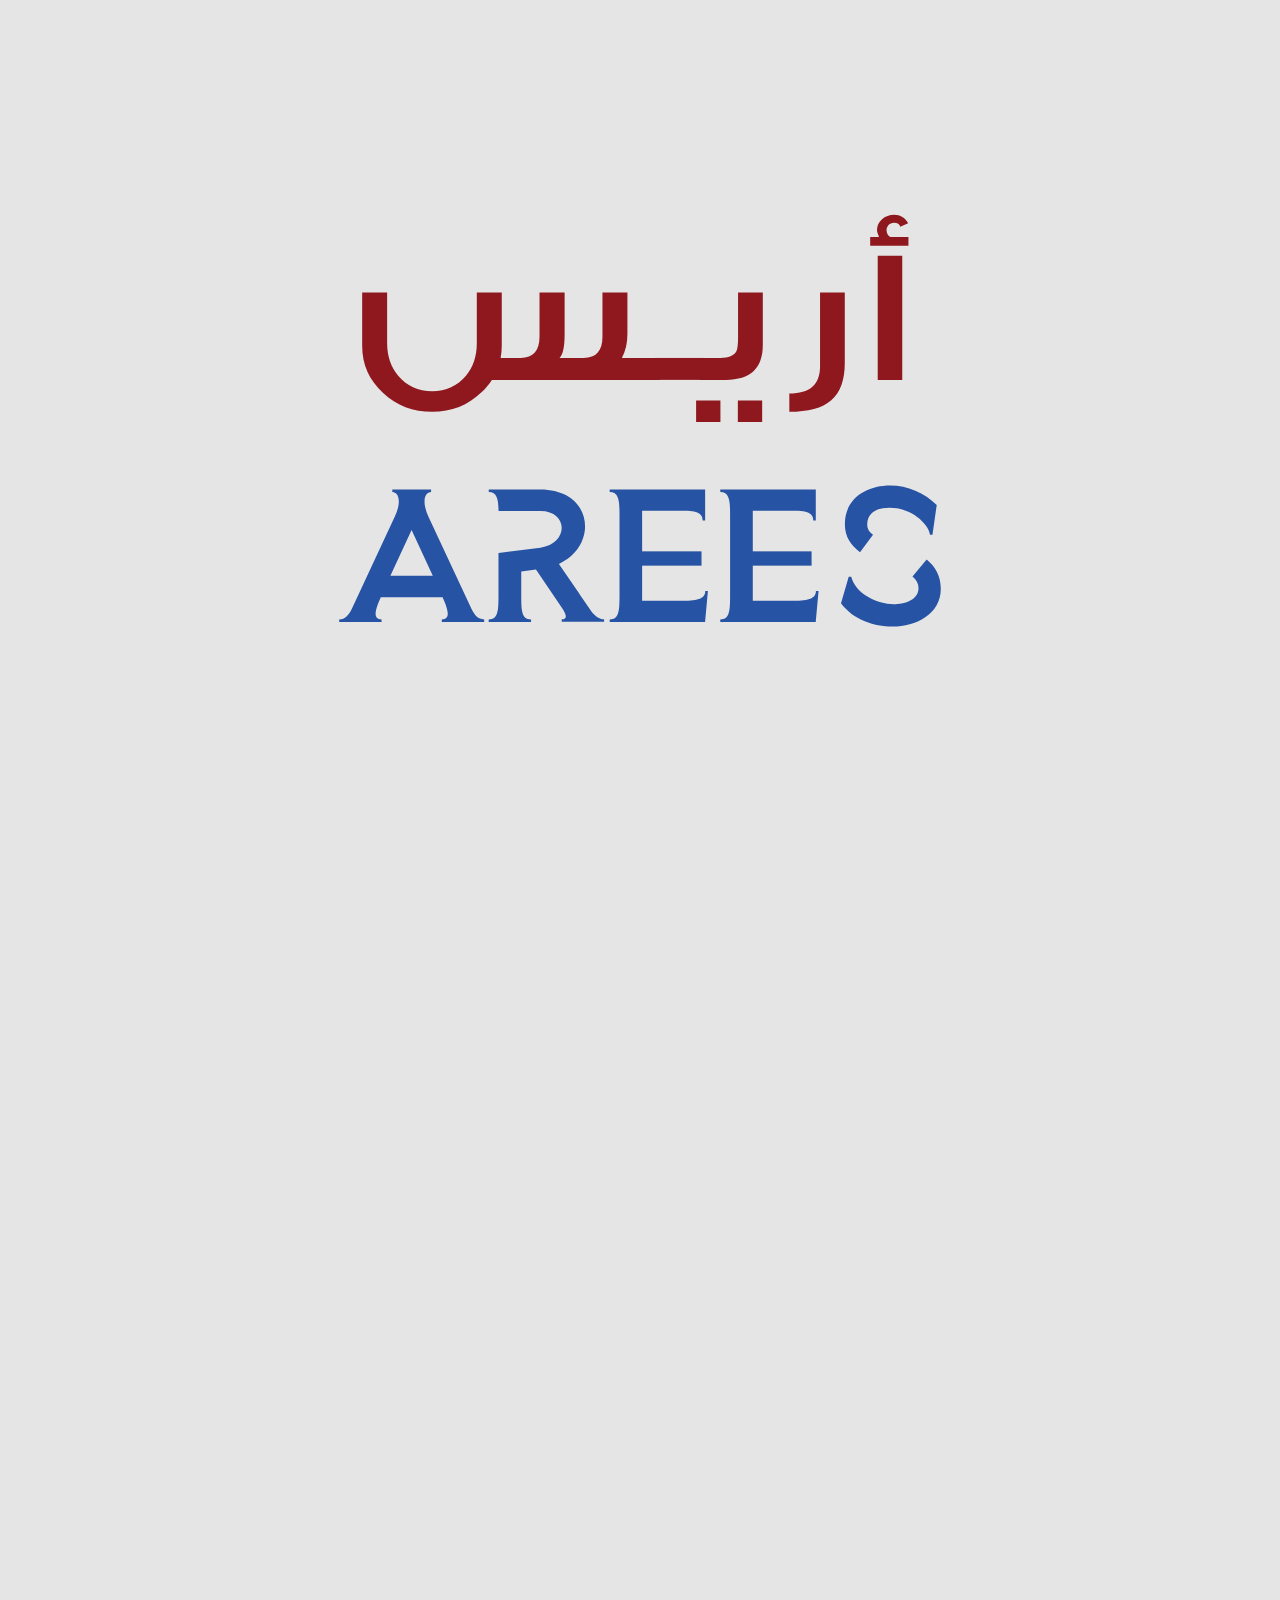
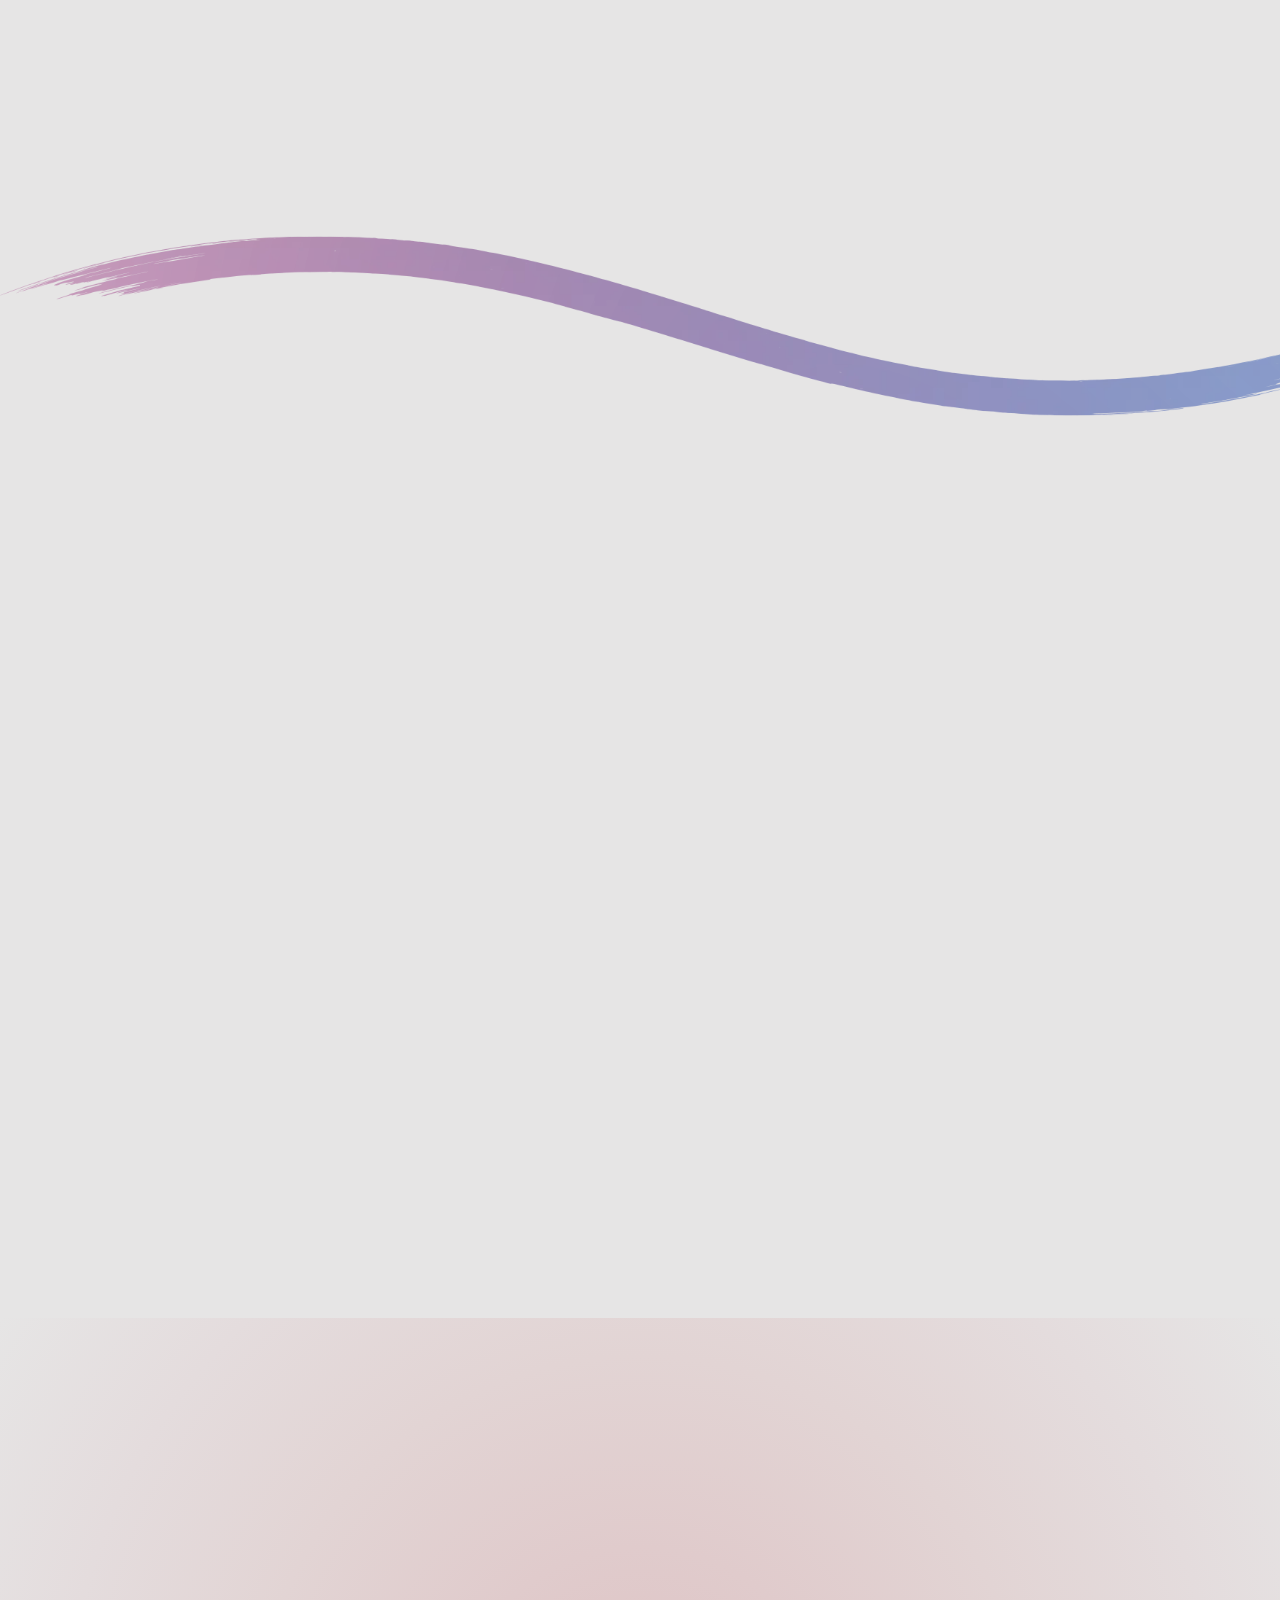
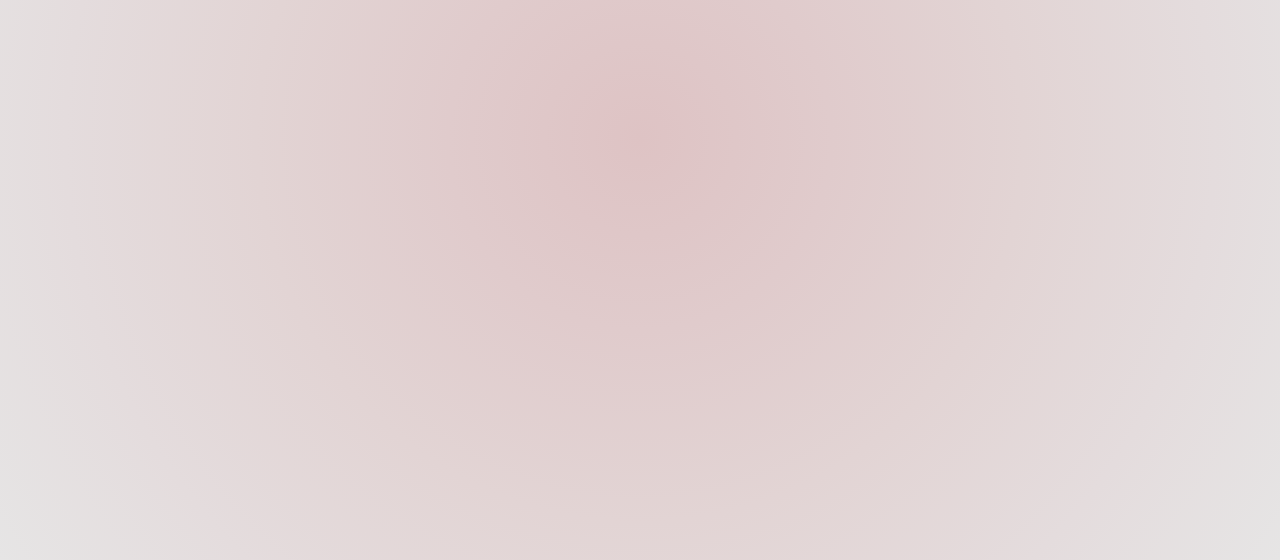
<file: index.html>
<!DOCTYPE html>
<html lang="en">
  <head>
    <meta charset="UTF-8" />
    <meta name="viewport" content="width=device-width, initial-scale=1.0" />
    <link
      rel="shortcut icon"
      href="./assets/images/logo.webp"
      type="image/png"
    />
    <link rel="stylesheet" href="./assets/css/styles.css" />
    <title>arees</title>
  </head>
  <body>
    <!---------- L O D I N G  P A G E ---------->

    <div class="loading">
      <div class="loading_before">
        <img src="./assets/images/svganimetwo.svg" alt="loading" />
      </div>

      <svg
        version="1.1"
        id="Layer_1"
        xmlns="http://www.w3.org/2000/svg"
        xmlns:xlink="http://www.w3.org/1999/xlink"
        x="0px"
        y="0px"
        viewBox="0 0 1080 997.4"
        style="enable-background: new 0 0 1080 997.4"
        xml:space="preserve"
      >
        <style type="text/css">
          .st0 {
            clip-path: url(#SVGID_2_);
            fill: #2653a4;
          }
        </style>
        <g>
          <defs>
            <rect
              id="SVGID_1_"
              y="-9"
              width="1080"
              height="997.4"
              class="svg-elem-1"
            ></rect>
          </defs>
          <clipPath id="SVGID_2_">
            <use xlink:href="#SVGID_1_" style="overflow: visible"></use>
          </clipPath>
          <path
            class="st0 svg-elem-2"
            d="M246.2,386v3.5c-9,0-13.3,13.6-4,34l60.6,130c4.8,9.6,9.3,15.2,18.1,15.2v3.5h-59.6v-3.5
                    c13,0,8.8-13.8,1.1-31.1h-86.9c-7.7,17.3-12,31.1,1.1,31.1v3.5H117v-3.5c8.5,0,13-5.3,17.8-14.9l60.6-130.3c9.6-20.5,5.3-34-3.7-34
                    V386H246.2z M189,507.4h59.6l-29.8-64.3L189,507.4z"
          ></path>
          <path
            class="st0 svg-elem-3"
            d="M341.1,475.3l58.8-7.4c39.9-5.3,40.1-51.8,0-51.8h-58.8c-0.3-16-2.1-26.6-13.8-26.6V386h72.6
                    c74.2,0,82.4,78.7,26.1,104.7l29,42.3c0.3,0.5,0.5,0.8,0.5,1.1l16.5,23.9c5.3,6.4,10.6,10.6,17.5,10.6v3.5h-59.6v-3.5
                    c8,0,6.6-5.6,2.1-13.3l-38.3-56.6l-20.7,2.7v32.2c0,21,0,35.1,13.8,35.1v3.5h-59.6v-3.5c13.8,0,13.8-14.1,13.8-35.1V475.3z"
          ></path>
          <path
            class="st0 svg-elem-4"
            d="M631.6,386v43.6h-3.5c0-13.8-14.1-13.8-35.1-13.8h-50v126.6h50c21,0,38.8,0,38.8-13.8h3.7l-4,43.6H497.4v-3.5
                    c13.8,0,13.8-14.1,13.8-35.1v-109c0-21,0-35.1-13.8-35.1V386H631.6z"
          ></path>
          <path
            class="st0 svg-elem-5"
            d="M787.2,386v43.6h-3.5c0-13.8-14.1-13.8-35.1-13.8h-50v126.6h50c21,0,38.8,0,38.8-13.8h3.7l-4,43.6H652.9v-3.5
                    c13.8,0,13.8-14.1,13.8-35.1v-109c0-21,0-35.1-13.8-35.1V386H787.2z"
          ></path>
          <rect
            x="542.8"
            y="473"
            class="st0 svg-elem-6"
            width="83.7"
            height="20.1"
          ></rect>
          <rect
            x="697.6"
            y="473"
            class="st0 svg-elem-7"
            width="83.7"
            height="20.1"
          ></rect>
          <path
            class="st0 svg-elem-8"
            d="M951.3,449.6h-3.5c-1.1-12.8-23.7-38-56.9-38c-16,0-31.4,5.6-31.4,24.2c0,5.6,3.2,10.1,8.2,13.8l-18.3,24.5
                    c-12.5-9.3-21.3-21.5-21.3-39.3c0-36.4,30.3-54.5,63.8-54.5c24.2,0,48.1,10.4,65.4,27.4L951.3,449.6z"
          ></path>
          <path
            class="st0 svg-elem-9"
            d="M822.6,546.3l10.9-37.5h3.5c6.1,23.9,36.7,38.6,59.6,38.6c14.1,0,35.1-5.3,35.1-22.9c0-6.4-3.2-11.4-8.5-16
                    l19.9-23.9c11.7,9.6,19.9,22.6,19.9,40.9c0,36.2-35.6,53.2-67.5,53.2c-27.4,0-55.6-9.8-72.6-32.4H822.6z"
          ></path>
        </g>
      </svg>
    </div>

    <!---------- N A V  B A R ---------->
    <nav class="navbar" id="nav">
      <div class="navbar-container container">
        <input type="checkbox" name="" id="" />
        <div class="hamburger-lines">
          <span class="line line1"></span>
          <span class="line line2"></span>
          <span class="line line3"></span>
        </div>
        <ul class="menu-items">
          <li data-reveal style="--delay:0.2s"><a href="#">Home</a></li>
          <li data-reveal style="--delay:0.25s"><a href="#brands">Products</a></li>
          <li data-reveal style="--delay:0.3s"><a href="./pages/about.html">About</a></li>
          <li data-reveal style="--delay:0.35s"><a href="#contact">Contact</a></li>
          <li class="lang" data-reveal style="--delay:0.4s">
            <a class="active" href="#">EN</a> / <a href="./pages/arabic/index.html">AR</a>
          </li>
        </ul>
       <a href="#"><img data-reveal style="--delay:0.44s" src="./assets/images/arees logo.svg" alt="logo" class="logo" /></a> 
      </div>
    </nav>

    
    <!---------- H E R O   S E C T I O N ---------->

    <section class="hero section">
      <div class="hero-container">
        <div class="hero-one" data-reveal="left" style="--delay:0.1s" ></div>

        <div class="hero-two">
          <div class="row-one">
            <div class="col-one">
              <img data-reveal style="--delay:0.1s" src="./assets/images/hero_layer_1.svg" alt="layer" />
              <img data-reveal style="--delay:0.3s"  src="./assets/images/hero_layer_2.svg" alt="layer" />
            </div>
            <div class="col-two">
              <img data-reveal style="--delay:0.44s" src="./assets/images/hero_layer_3.svg" alt="layer" />
            </div>
          </div>
          <div class="row-two" data-reveal style="--delay:0.15s">
            <h1>Welcome to Arees Advanced Co.</h1>
            <p>
              Specialized in confectionary business Especially chocolate,
              biscuit, jelly and snacks.
            </p>
             <a href="./pages/about.html"><button>read more</button></a>
          </div>
          <div class="row-three">
            <div class="col-one">
              <img data-reveal style="--delay:0.33s" src="./assets/images/hero_layer_4.svg" alt="layer" />
            </div>
            <div class="col-two">
              <img data-reveal style="--delay:0.44s" src="./assets/images/hero_layer_2.svg" alt="layer" />
              <img data-reveal style="--delay:0.55s" src="./assets/images/hero_layer_5.svg" alt="layer" />
            </div>
          </div>
        </div>
      </div>
    </section>

    <!---------- A B O U T    S E C T I O N ---------->

    <section class="about">
      <img data-reveal="left" style="--delay:0.25s" class="about-before" src="./assets/images/cookie.webp">
      <div class="header" data-reveal style="--delay:0.1s" >
        <h1>About Arees</h1>
      </div>
      <div class="about_content">
        <img data-reveal="left" style="--delay:0.1s" src="./assets/images/about.webp" class="about_image" alt="about" />
        <div data-reveal style="--delay:0.1s" class="about_content-text">
          <p>
            Arees Advanced Co. established in Jeddah, Saudi Arabia.
            Arees is the distributor of several high-quality brands in
            chocolates, confectionary, biscuits and a wide range of
            International FMCG Brands.
          </p>
        <a href="./pages/about.html"><button>read more</button></a>   
        </div>
      </div>
    </section>

    <!---------- B R A N D S    S E C T I O N ---------->

    <section class="brands" id="brands">
      <div class="header" data-reveal style="--delay:0.2s">
        <h1>Our Brands</h1>
      </div>
      <div class="brands_content">
        <a href="./pages/brand-prestige.html" data-reveal style="--delay:0.2s">
          <div class="brand">
            <img
              class="brand_image"
              src="./assets/images/prestige.webp"
              alt="brand"
            />
          </div>
        </a>
        <a href="./pages/brand-rando.html" data-reveal style="--delay:0.2s">
          <div class="brand">
            <img
              class="brand_image"
              src="./assets/images/rando.webp"
              alt="brand"
            />
          </div>
        </a>
        <a href="./pages/brand-jojo.html" data-reveal style="--delay:0.2s">
          <div class="brand">
            <img
              class="brand_image"
              src="./assets/images/jojo.webp"
              alt="brand"
            />
          </div>
        </a>
      </div>
      <img data-reveal="right" style="--delay:0.4s" src="./assets/images/cofee.webp" class="brands-after">
    </section>

    <!---------- C O N T A C T  U S    S E C T I O N ---------->

    <section class="contact" id="contact">
      <div data-reveal style="--delay:0.2s" class="header"><h1>Contact Us</h1></div>
      <div class="contact_container">
        <div class="contact_form-container">
          <h3 data-reveal style="--delay:0.2s" class="contact_form-header">
            Want To Know More? <br />Reach out to us
          </h3>

          <form data-reveal="left" style="--delay:0.2s" class="contact_form" id="contact-form">
            <div class="contact_form-item">
              <label class="contact_form-tag" for="user-name">Name</label>
              <input
                class="contact_form-input"
                name="user_name"
                id="user-name"
                type="text"
                placeholder="Write your name"
              />
            </div>
            <div class="contact_form-item">
              <label class="contact_form-tag" for="user-email">Email</label>
              <input
                class="contact_form-input"
                name="user_email"
                id="user-email"
                type="email"
                placeholder="Write your email"
              />
            </div>
            <div class="contact_form-item area">
              <label class="contact_form-tag" for="user-message">Message</label>
              <textarea
                class="contact_form-input"
                name="user_message"
                id="user-message"
                placeholder="Write your message"
              ></textarea>
              <p class="send_status" id="send-status"></p>
              <button class="contact_button" type="submit">Send</button>
            </div>
          </form>
        </div>

        <div class="contact_links" style="--delay:0.2s">
          <div class="links_logo">
            <img data-reveal style="--delay:0.3s" src="./assets/images/arees logo.svg" alt="logo" />
          </div>
          <div class="links" data-reveal style="--delay:0.3s">
            <div class="link-item">
              <img
                class="link_image"
                src="./assets/images/reshot-icon-calling-TQNEW2FHDG.svg"
                alt="social"
              />
              <h4>0500406029 – 0122680393</h4>
            </div>
            <div class="link-item">
              <img
                class="link_image"
                src="./assets/images/reshot-icon-email-P9WA8LS724.svg"
                alt="social"
              />
              <h4>Info@areesco.com</h4>
            </div>
            <div class="link-item">
              <img
                class="link_image"
                src="./assets/images/location-svgrepo-com.svg"
                alt="social"
              />
              <h4>
                Modern store – king faisal street – <br />jeddah / Saudia Arabia
              </h4>
            </div>
            <div class="link-item">
              <a href="https://wa.me/966500406029">
                <img
                  class="link_image"
                  src="./assets/images/whatsapp-glyph-black.svg"
                  alt="social"
                />
                <h4>WHATS APP</h4>
              </a>
            </div>
          </div>
        </div>
      </div>
    </section>

    <script src="./assets/js/main.js"></script>

    <script>
       // LOADING   PAGE

window.addEventListener("load", () => {
  [
    document.querySelector(".loading svg"),
    document.querySelector(".loading .loading_before"),
  ].forEach((ele) => {
    ele.classList.add("active");
  });
});


function loadingTime(){
    setTimeout(()=>document.querySelector(".loading").classList.add("loaded"),3200);
    setTimeout(()=>document.querySelector(".loading").style.display = 'none',4000);

}
loadingTime();

function anime(){
  setTimeout(scrollReveal,3500)

 
}

anime();



/*=============== CHANGE BACKGROUND HERO ===============*/


let myhero = document.querySelector(".hero-one");
let imgArray = [" url('./assets/images/hero-one.webp')"," url('./assets/images/hero-one-two.webp')"," url('./assets/images/hero-one-three.webp')"];

setInterval(()=>{

  myhero.style.backgroundImage = imgArray[Math.floor(Math.random() * 3)];
},3000);

    </script>
  </body>

</html>
</file>
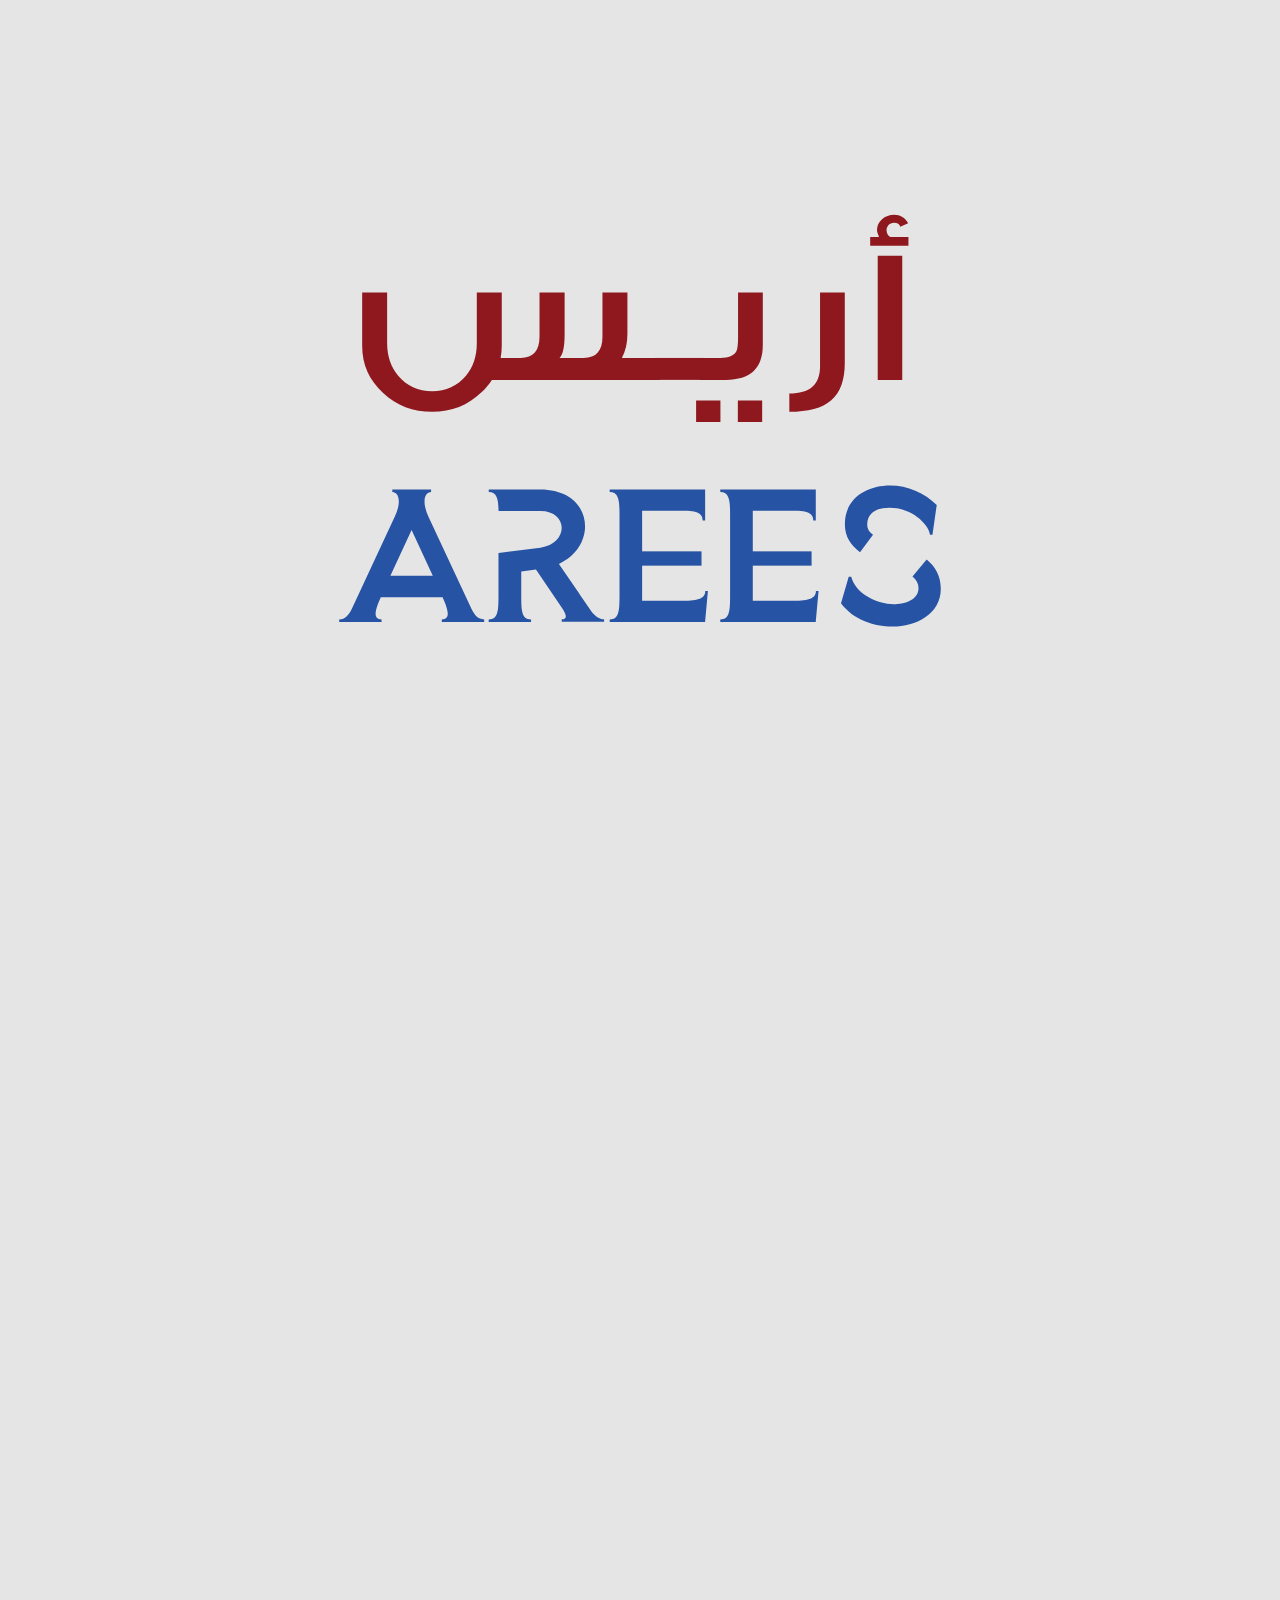
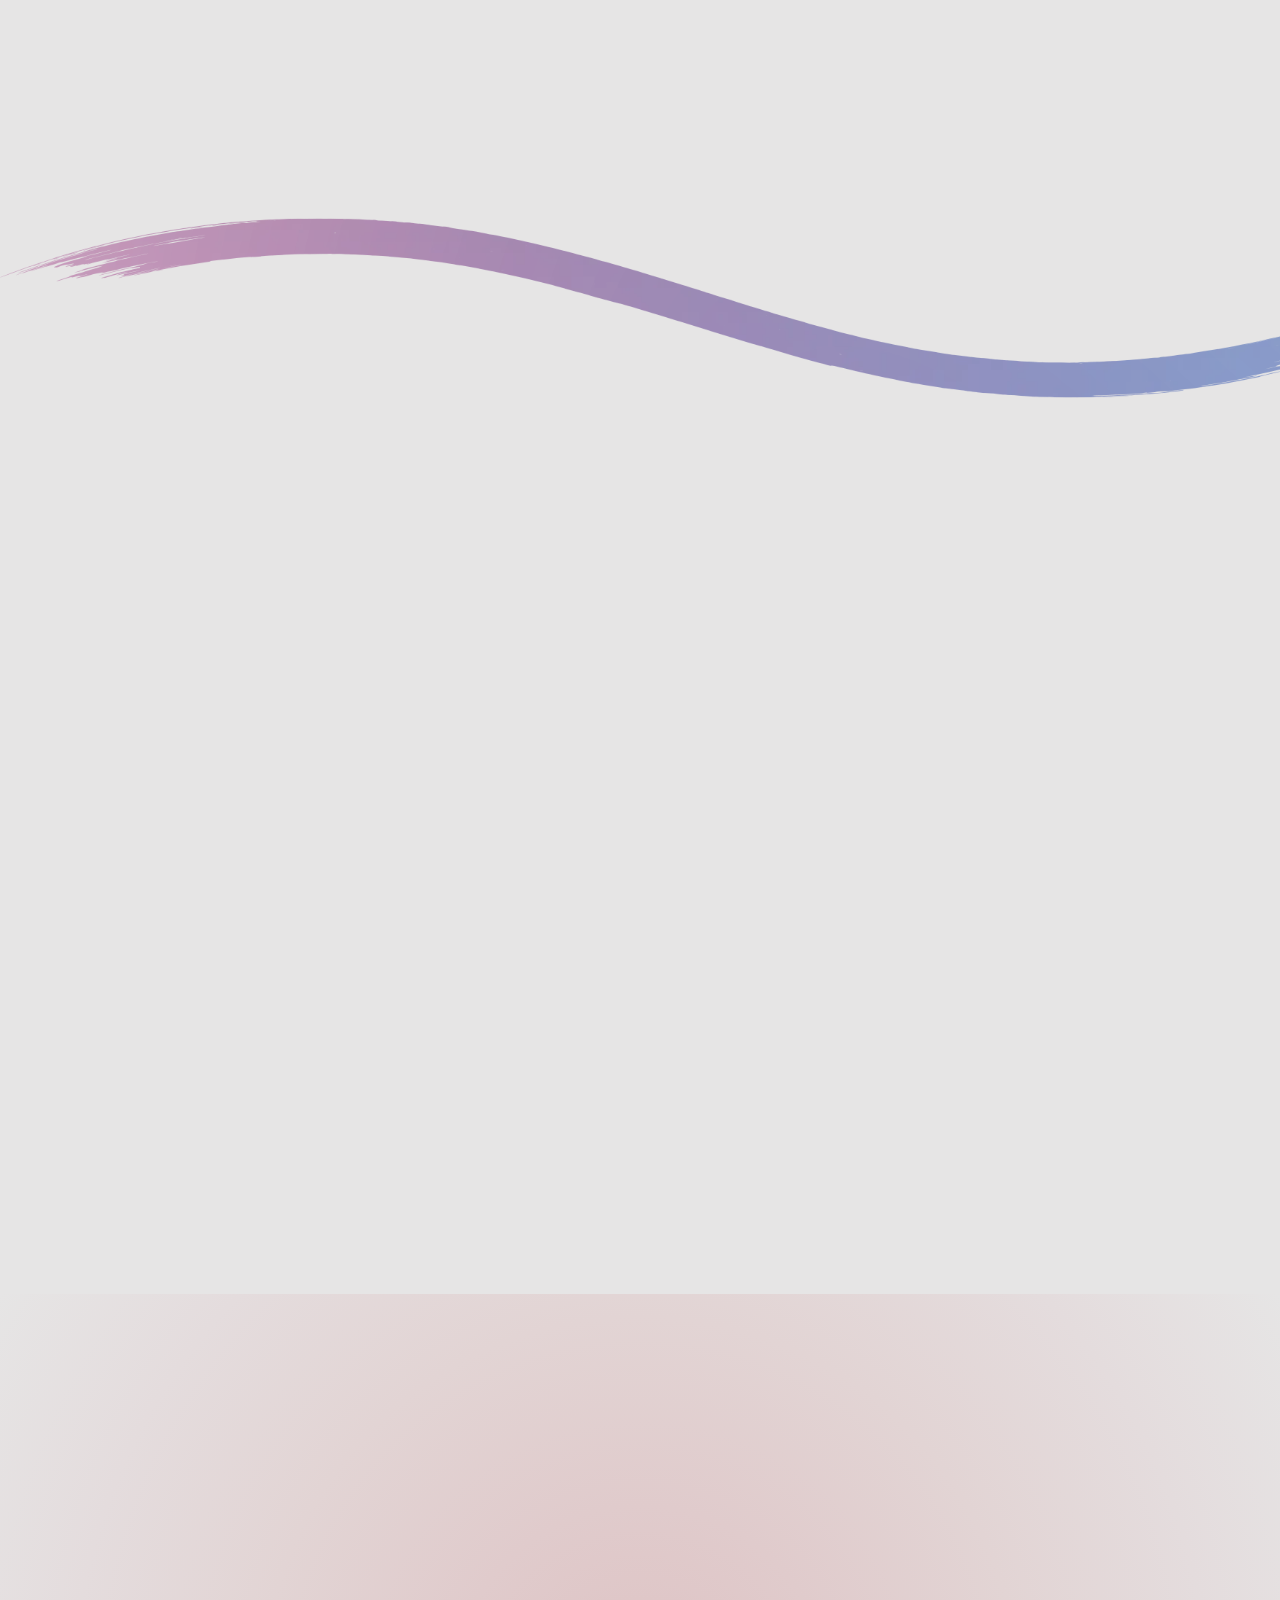
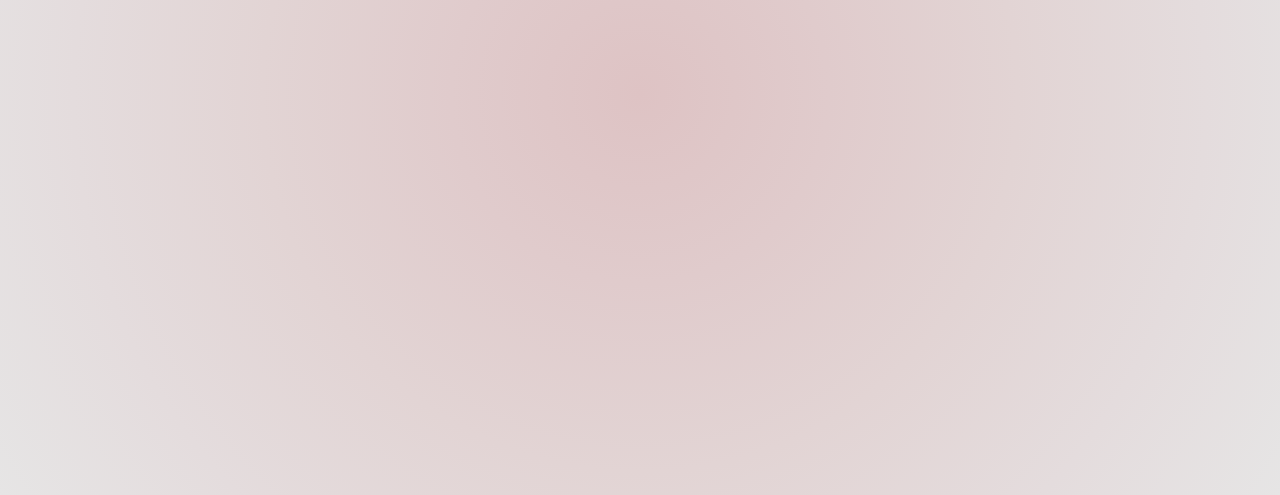
<file: pages/arabic/index.html>
<!DOCTYPE html>
<html lang="en">
  <head>
    <meta charset="UTF-8" />
    <meta name="viewport" content="width=device-width, initial-scale=1.0" />
    <link
      rel="shortcut icon"
      href="../../assets/images/Logo.webp"
      type="image/png"
    />
    <link rel="stylesheet" href="../../assets/css/styles.css" />
    <title>أريس</title>
  </head>
  <body class="arabic">
    <!---------- L O D I N G  P A G E ---------->

    <div class="loading">
      <div class="loading_before">
        <img src="../../assets/images/svganimetwo.svg" alt="loading" />
      </div>

      <svg
        version="1.1"
        id="Layer_1"
        xmlns="http://www.w3.org/2000/svg"
        xmlns:xlink="http://www.w3.org/1999/xlink"
        x="0px"
        y="0px"
        viewBox="0 0 1080 997.4"
        style="enable-background: new 0 0 1080 997.4"
        xml:space="preserve"
      >
        <style type="text/css">
          .st0 {
            clip-path: url(#SVGID_2_);
            fill: #2653a4;
          }
        </style>
        <g>
          <defs>
            <rect
              id="SVGID_1_"
              y="-9"
              width="1080"
              height="997.4"
              class="svg-elem-1"
            ></rect>
          </defs>
          <clipPath id="SVGID_2_">
            <use xlink:href="#SVGID_1_" style="overflow: visible"></use>
          </clipPath>
          <path
            class="st0 svg-elem-2"
            d="M246.2,386v3.5c-9,0-13.3,13.6-4,34l60.6,130c4.8,9.6,9.3,15.2,18.1,15.2v3.5h-59.6v-3.5
                    c13,0,8.8-13.8,1.1-31.1h-86.9c-7.7,17.3-12,31.1,1.1,31.1v3.5H117v-3.5c8.5,0,13-5.3,17.8-14.9l60.6-130.3c9.6-20.5,5.3-34-3.7-34
                    V386H246.2z M189,507.4h59.6l-29.8-64.3L189,507.4z"
          ></path>
          <path
            class="st0 svg-elem-3"
            d="M341.1,475.3l58.8-7.4c39.9-5.3,40.1-51.8,0-51.8h-58.8c-0.3-16-2.1-26.6-13.8-26.6V386h72.6
                    c74.2,0,82.4,78.7,26.1,104.7l29,42.3c0.3,0.5,0.5,0.8,0.5,1.1l16.5,23.9c5.3,6.4,10.6,10.6,17.5,10.6v3.5h-59.6v-3.5
                    c8,0,6.6-5.6,2.1-13.3l-38.3-56.6l-20.7,2.7v32.2c0,21,0,35.1,13.8,35.1v3.5h-59.6v-3.5c13.8,0,13.8-14.1,13.8-35.1V475.3z"
          ></path>
          <path
            class="st0 svg-elem-4"
            d="M631.6,386v43.6h-3.5c0-13.8-14.1-13.8-35.1-13.8h-50v126.6h50c21,0,38.8,0,38.8-13.8h3.7l-4,43.6H497.4v-3.5
                    c13.8,0,13.8-14.1,13.8-35.1v-109c0-21,0-35.1-13.8-35.1V386H631.6z"
          ></path>
          <path
            class="st0 svg-elem-5"
            d="M787.2,386v43.6h-3.5c0-13.8-14.1-13.8-35.1-13.8h-50v126.6h50c21,0,38.8,0,38.8-13.8h3.7l-4,43.6H652.9v-3.5
                    c13.8,0,13.8-14.1,13.8-35.1v-109c0-21,0-35.1-13.8-35.1V386H787.2z"
          ></path>
          <rect
            x="542.8"
            y="473"
            class="st0 svg-elem-6"
            width="83.7"
            height="20.1"
          ></rect>
          <rect
            x="697.6"
            y="473"
            class="st0 svg-elem-7"
            width="83.7"
            height="20.1"
          ></rect>
          <path
            class="st0 svg-elem-8"
            d="M951.3,449.6h-3.5c-1.1-12.8-23.7-38-56.9-38c-16,0-31.4,5.6-31.4,24.2c0,5.6,3.2,10.1,8.2,13.8l-18.3,24.5
                    c-12.5-9.3-21.3-21.5-21.3-39.3c0-36.4,30.3-54.5,63.8-54.5c24.2,0,48.1,10.4,65.4,27.4L951.3,449.6z"
          ></path>
          <path
            class="st0 svg-elem-9"
            d="M822.6,546.3l10.9-37.5h3.5c6.1,23.9,36.7,38.6,59.6,38.6c14.1,0,35.1-5.3,35.1-22.9c0-6.4-3.2-11.4-8.5-16
                    l19.9-23.9c11.7,9.6,19.9,22.6,19.9,40.9c0,36.2-35.6,53.2-67.5,53.2c-27.4,0-55.6-9.8-72.6-32.4H822.6z"
          ></path>
        </g>
      </svg>
    </div>

    <!---------- N A V  B A R ---------->
    <nav class="navbar" id="nav">
      <div class="navbar-container container">
        <input type="checkbox" name="" id="" />
        <div class="hamburger-lines">
          <span class="line line1"></span>
          <span class="line line2"></span>
          <span class="line line3"></span>
        </div>
        <ul class="menu-items">
          <li data-reveal style="--delay: 0.2s" class="lang">
            <a href="../../index.html">EN</a> /
            <a class="active" href="#">AR</a>
          </li>
          <li data-reveal style="--delay: 0.25s"><a href="#">الرئيسية</a></li>
          <li data-reveal style="--delay: 0.3s">
            <a href="#brands">منتجاتنا</a>
          </li>
          <li data-reveal style="--delay: 0.35s">
            <a href="./about.html">عن الشركة</a>
          </li>
          <li data-reveal style="--delay: 0.4s">
            <a href="#contact">التواصل</a>
          </li>
        </ul>
        <img
          data-reveal
          style="--delay: 0.44s"
          src="../../assets/images/arees logo.svg"
          alt="logo"
          class="logo"
        />
      </div>
    </nav>
    <!---------- H E R O   S E C T I O N ---------->

    <section class="hero section">
      <div class="hero-container">
        <div data-reveal="left" style="--delay: 0.1s" class="hero-one"></div>

        <div class="hero-two">
          <div class="row-one">
            <div class="col-one">
              <img
                data-reveal
                style="--delay: 0.1s"
                src="../../assets/images/hero_layer_1.svg"
                alt="layer"
              />
              <img
                data-reveal
                style="--delay: 0.3s"
                src="../../assets/images/hero_layer_2.svg"
                alt="layer"
              />
            </div>
            <div class="col-two">
              <img
                data-reveal
                style="--delay: 0.44s"
                src="../../assets/images/hero_layer_3.svg"
                alt="layer"
              />
            </div>
          </div>
          <div data-reveal style="--delay: 0.15s" class="row-two">
            <h1 style="font-family: 'Tajawal medium'">
              أهلاً بكم في أريس المتطورة
            </h1>
            <p>
              متخصصون في مجال الحلويات وبشكل خاص الشوكولاتة، البسكويت، الجيلي
              والوجبات الخفيفة.
            </p>
            <a href="./about.html"><button>أقرأ المزيد</button></a>
          </div>
          <div class="row-three">
            <div class="col-one">
              <img
                data-reveal
                style="--delay: 0.33s"
                src="../../assets/images/hero_layer_4.svg"
                alt="layer"
              />
            </div>
            <div class="col-two">
              <img
                data-reveal
                style="--delay: 0.44s"
                src="../../assets/images/hero_layer_2.svg"
                alt="layer"
              />
              <img
                data-reveal
                style="--delay: 0.55s"
                src="../../assets/images/hero_layer_5.svg"
                alt="layer"
              />
            </div>
          </div>
        </div>
      </div>
    </section>

    <!---------- A B O U T    S E C T I O N ---------->

    <section class="about">
      <img
        data-reveal="left"
        style="--delay: 0.25s"
        class="about-before"
        src="../../assets/images/cookie.webp"
      />
      <div class="header" data-reveal style="--delay: 0.2s">
        <h1 style="font-family: 'Tajwal medium'">عن أريس</h1>
      </div>
      <div class="about_content">
        <img
          data-reveal="left"
          style="--delay: 0.2s"
          src="../../assets/images/about.webp"
          class="about_image"
          alt="about"
        />
        <div
          data-reveal
          class="about_content-text"
          style="direction: rtl; --delay: 0.2s"
        >
          <p>
            تأسست شركة أريس المتطورة في جدة، المملكة العربية السعودية. وتعد
            موزعا للعديد من العلامات التجارية عالية الجودة في الشوكولاتة
            والحلويات والبسكويت إلى جانب مجموعة واسعة من العلامات التجارية
            العالمية.
          </p>
          <a href="./about.html"><button>أقرأ المزيد</button></a>
        </div>
      </div>
    </section>

    <!---------- B R A N D S    S E C T I O N ---------->

    <section class="brands" id="brands">
      <div data-reveal style="--delay: 0.2s" class="header">
        <h1 style="font-family: 'Tajwal medium'">العلامات التجارية</h1>
      </div>
      <div class="brands_content">
        <a
          data-reveal
          style="--delay: 0.2s"
          href="../arabic/brand-prestige.html"
        >
          <div class="brand">
            <img
              class="brand_image"
              src="../../assets/images/prestige.webp"
              alt="brand"
            />
          </div>
        </a>
        <a data-reveal style="--delay: 0.2s" href="../arabic/brand-rando.html">
          <div class="brand">
            <img
              class="brand_image"
              src="../../assets/images/rando.webp"
              alt="brand"
            />
          </div>
        </a>
        <a data-reveal style="--delay: 0.2s" href="../arabic/brand-jojo.html">
          <div class="brand">
            <img
              class="brand_image"
              src="../../assets/images/jojo.webp"
              alt="brand"
            />
          </div>
        </a>
      </div>
      <img
        data-reveal="right"
        style="--delay: 0.4s"
        src="../../assets/images/cofee.webp"
        class="brands-after"
      />
    </section>

    <!---------- C O N T A C T  U S    S E C T I O N ---------->

    <section class="contact" style="direction: rtl" id="contact">
      <div data-reveal style="--delay: 0.2s" class="header">
        <h1 style="font-family: 'Tajwal medium'">تواصل معنا</h1>
      </div>
      <div class="contact_container">
        <div class="contact_form-container">
          <h3 data-reveal style="--delay: 0.2s" class="contact_form-header">
            هل تود معرفة المزيد؟ تواصل معنا.
          </h3>

          <form
            data-reveal="left"
            style="--delay: 0.2s"
            class="contact_form"
            id="contact-form"
          >
            <div class="contact_form-item">
              <label class="contact_form-tag" for="user-name">ألاسم</label>
              <input
                class="contact_form-input"
                name="user_name"
                id="user-name"
                type="text"
                placeholder="أكتب أسمك"
              />
            </div>
            <div class="contact_form-item">
              <label class="contact_form-tag" for="user-email"
                >البريد الإلكتروني</label
              >
              <input
                class="contact_form-input"
                name="user_email"
                id="user-email"
                type="email"
                placeholder="بريدك الإلكتروني"
              />
            </div>
            <div class="contact_form-item area">
              <label class="contact_form-tag" for="user-message">الرسالة</label>
              <textarea
                class="contact_form-input"
                name="user_message"
                id="user-message"
                placeholder="أكتب رسالتك"
              ></textarea>
              <p class="send_status" id="send-status"></p>
              <button class="contact_button" type="submit">أرسل</button>
            </div>
          </form>
        </div>

        <div data-reveal style="--delay: 0.2s" class="contact_links">
          <div class="links_logo">
            <img src="../../assets/images/arees logo.svg" alt="logo" />
          </div>
          <div class="links">
            <div class="link-item">
              <img
                class="link_image"
                src="../../assets/images/reshot-icon-calling-TQNEW2FHDG.svg"
                alt="social"
              />
              <h4>0500406029 – 0122680393</h4>
            </div>
            <div class="link-item">
              <img
                class="link_image"
                src="../../assets/images/reshot-icon-email-P9WA8LS724.svg"
                alt="social"
              />
              <h4>Info@areesco.com</h4>
            </div>
            <div class="link-item">
              <img
                class="link_image"
                src="../../assets/images/location-svgrepo-com.svg"
                alt="social"
              />
              <h4 style="direction: rtl">
                المخازن الحديثة – طريق الملك فيصل - <br />
                جدة / السعودية
              </h4>
            </div>
            <div class="link-item">
              <a href="https://wa.me/966500406029">
                <img
                  class="link_image"
                  src="../../assets/images/whatsapp-glyph-black.svg"
                  alt="social"
                />
                <h4>WHATS APP</h4>
              </a>
            </div>
          </div>
        </div>
      </div>
    </section>

    <script src="../../assets/js/main.js"></script>

    <script>
      // LOADING   PAGE

      window.addEventListener("load", () => {
        [
          document.querySelector(".loading svg"),
          document.querySelector(".loading .loading_before"),
        ].forEach((ele) => {
          ele.classList.add("active");
        });
      });

      function loadingTime() {
        setTimeout(
          () => document.querySelector(".loading").classList.add("loaded"),
          3200
        );
        setTimeout(
          () => (document.querySelector(".loading").style.display = "none"),
          4000
        );
      }
      loadingTime();

      function anime() {
        setTimeout(scrollReveal, 3500);
      }

      anime();

      /*=============== CHANGE BACKGROUND HERO ===============*/

      let myhero = document.querySelector(".hero-one");
      let imgArray = [
        " url('../../assets/images/hero-one.webp')",
        " url('../../assets/images/hero-one-two.webp')",
        " url('../../assets/images/hero-one-three.webp')",
      ];

      setInterval(() => {
        myhero.style.backgroundImage = imgArray[Math.floor(Math.random() * 3)];
      }, 3000);
    </script>
  </body>
</html>
</file>
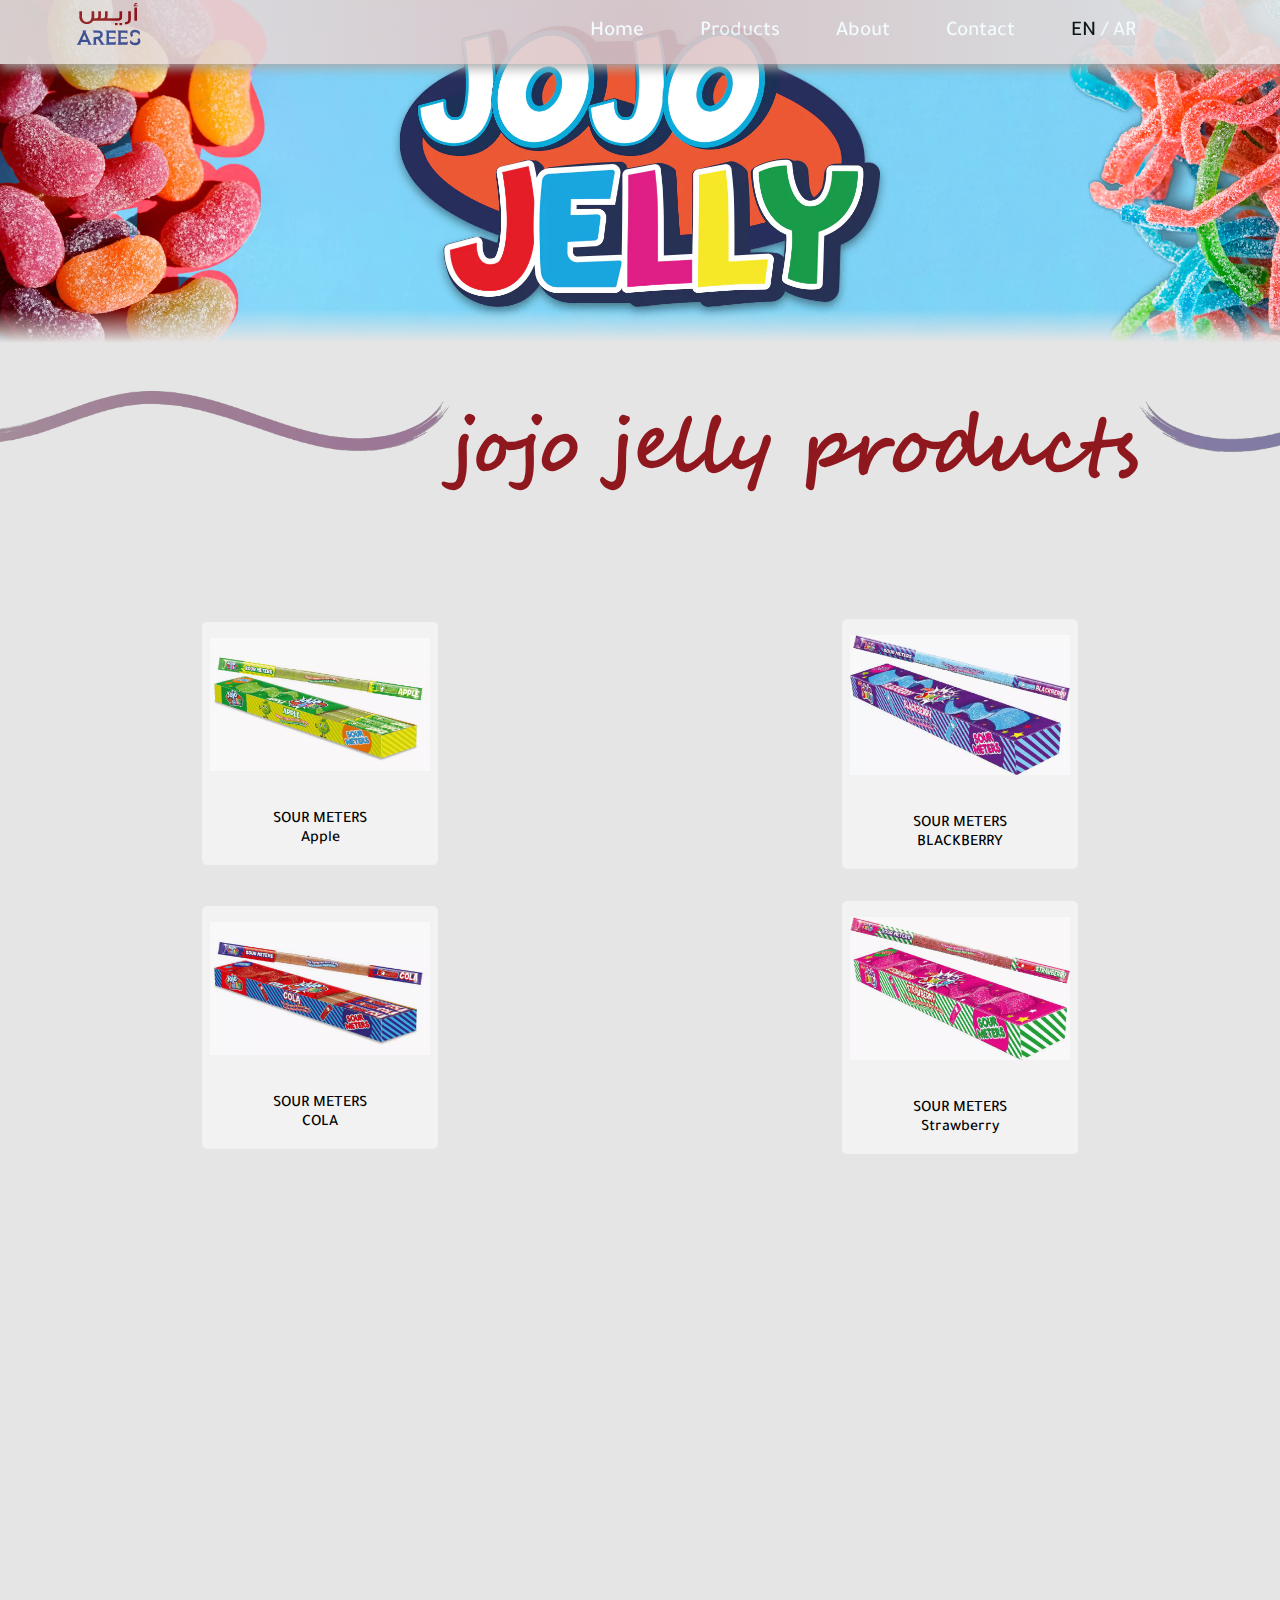
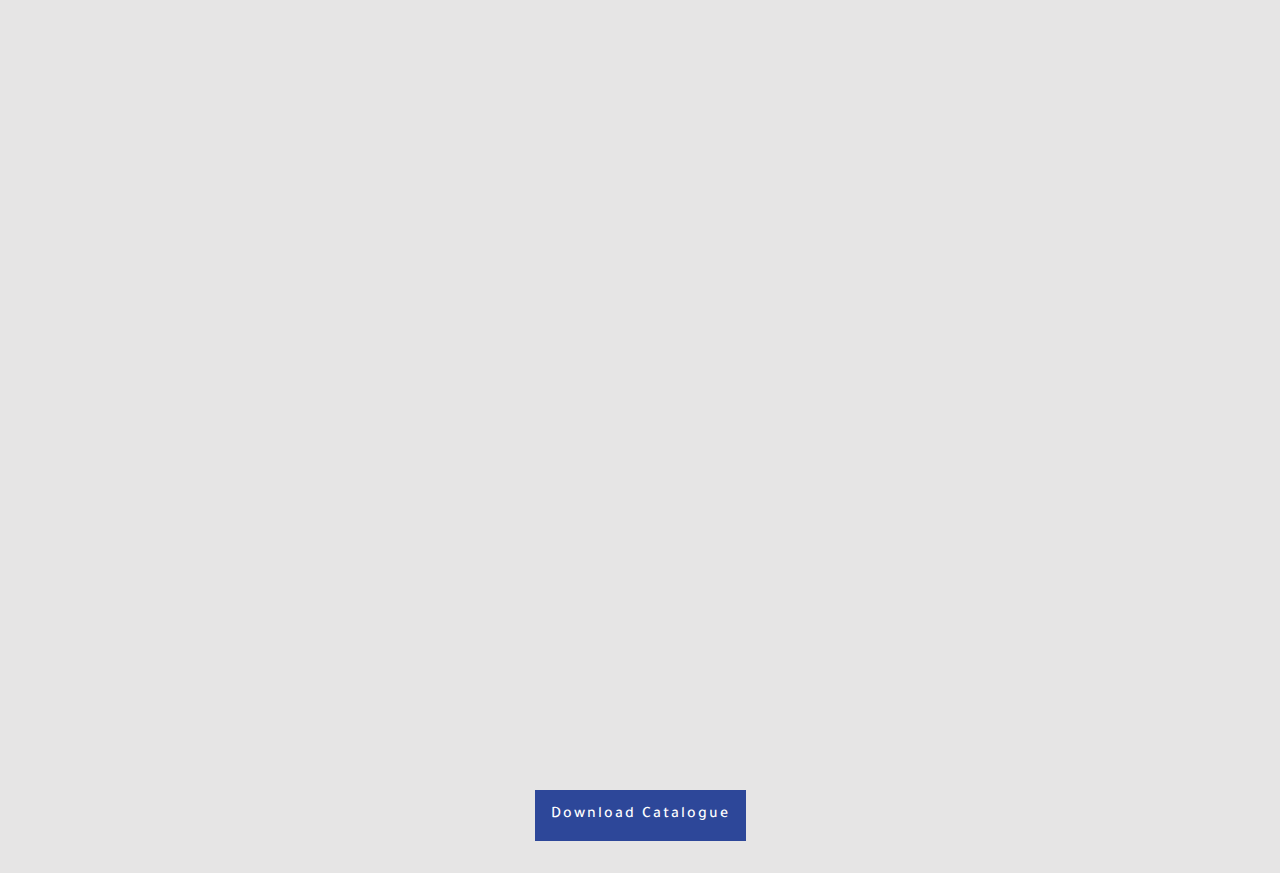
<file: pages/brand-jojo.html>
<!DOCTYPE html>
<html lang="en">
  <head>
    <meta charset="UTF-8" />
    <meta name="viewport" content="width=device-width, initial-scale=1.0" />
    <link
      rel="shortcut icon"
      href="../assets/images/Logo.webp"
      type="image/png"
    />
    <link rel="stylesheet" href="../assets/css/brands.css" />
    <title>brand - jojo</title>
  </head>
  <body>
    <!---------- N A V  B A R ---------->
    <nav class="navbar" id="nav">
      <div class="navbar-container container">
        <input type="checkbox" name="" id="" />
        <div class="hamburger-lines">
          <span class="line line1"></span>
          <span class="line line2"></span>
          <span class="line line3"></span>
        </div>
        <ul
          id="items"
          class="menu-items"
          style="white-space: nowrap; column-gap: 1rem"
        >
          <li data-reveal style="--delay: 0.2s">
            <a id="nav-home" href="../index.html">Home</a>
          </li>
          <li data-reveal style="--delay: 0.25s">
            <a id="nav-products" href="../index.html#brands">Products</a>
          </li>
          <li data-reveal style="--delay: 0.3s">
            <a id="mav-about" href="../pages/about.html">About</a>
          </li>
          <li data-reveal style="--delay: 0.25s">
            <a id="nav-contact" href="../index.html#contact">Contact</a>
          </li>
          <li class="lang" data-reveal style="--delay: 0.4s">
            <a id="en" class="active" href="#">EN</a> /
            <a id="ar" href="./arabic/brand-jojo.html">AR</a>
          </li>
        </ul>
        <a href="../index.html">
          <img
            style="--delay: 0.44s"
            src="../../assets/images/arees logo.svg"
            alt="logo"
            class="logo"
          />
        </a>
      </div>
    </nav>
    <section class="brand" id="brand">
      <img
        data-reveal="right"
        style="--delay: 0.3s"
        class="layer"
        src="../assets/images/brands/jojo jelly/layerone(1).webp"
        alt="layer"
      />
      <img
        data-reveal="left"
        style="--delay: 0.3s"
        class="layer"
        src="../assets/images/brands/jojo jelly/layerone(2).webp"
        alt="layer"
      />
      <img
        data-reveal="right"
        style="--delay: 0.3s"
        class="layer"
        src="../assets/images/brands/jojo jelly/layerone(1).webp"
        alt="layer"
      />
      <div class="brand-logo">
        <img
          data-reveal="left"
          style="--delay: 0.1s"
          src="../assets/images/jojo-panner.webp"
          alt="brand"
        />
      </div>
      <div class="brand-header">
        <div data-reveal="left" style="--delay: 0.3s" class="line-before">
          <img src="../assets/images/about/left-line.webp" />
        </div>

        <div class="brand_title"><h1>jojo jelly products</h1></div>

        <div data-reveal="right" style="--delay: 0.3s" class="line-after">
          <img src="../assets/images/about/right-line.webp" />
        </div>
      </div>
      <div class="brand-products">
        <div class="product" data-reveal="left" style="--delay: 0.1s">
          <img
            class="product_image"
            src="../assets/images/brands/jojo jelly/1.webp"
            alt="product"
          />
          <p>
            SOUR METERS<br />
            Apple
          </p>
        </div>
        <div class="product" data-reveal="right" style="--delay: 0.1s">
          <img
            class="product_image"
            src="../assets/images/brands/jojo jelly/2.webp"
            alt="product"
          />
          <p>
            SOUR METERS<br />
            BLACKBERRY
          </p>
        </div>
        <div class="product" data-reveal="left" style="--delay: 0.1s">
          <img
            class="product_image"
            src="../assets/images/brands/jojo jelly/3.webp"
            alt="product"
          />
          <p>
            SOUR METERS<br />
            COLA
          </p>
        </div>
        <div class="product" data-reveal="right" style="--delay: 0.1s">
          <img
            class="product_image"
            src="../assets/images/brands/jojo jelly/4.webp"
            alt="product"
          />
          <p>
            SOUR METERS<br />
            Strawberry
          </p>
        </div>
        <div class="product" data-reveal="right" style="--delay: 0.1s">
          <img
            style="height: 380px"
            class="product_image"
            src="../assets/images/brands/jojo jelly/6.webp"
            alt="product"
          />
          <p>
            SOUR STICK<br />
            Strawberry
          </p>
        </div>
        <div class="product" data-reveal="left" style="--delay: 0.1s">
          <img
            style="height: 380px"
            class="product_image"
            src="../assets/images/brands/jojo jelly/7.webp"
            alt="product"
          />
          <p>
            SOUR STICK<br />
            Apple
          </p>
        </div>

        <div class="product" data-reveal="left" style="--delay: 0.1s">
          <img
            style="height: 380px"
            class="product_image"
            src="../assets/images/brands/jojo jelly/8.webp"
            alt="product"
          />
          <p>
            SOUR STICK<br />
            Cola
          </p>
        </div>

        <div class="product" data-reveal="right" style="--delay: 0.1s">
          <img
            style="height: 380px"
            class="product_image"
            src="../assets/images/brands/jojo jelly/9.webp"
            alt="product"
          />
          <p>
            SOUR STICK<br />
            Fruits
          </p>
        </div>

        <!-- إضافة منتج جديد  -->

        <!-- النهاية  -->
      </div>
      <div class="download">
        <a href="../assets/pdf/jojo jelly catalogue.pdf">Download Catalogue</a>
      </div>
    </section>
    <script src="../assets/js/main.js"></script>
    <script>
      scrollReveal();
    </script>
  </body>
</html>
</file>
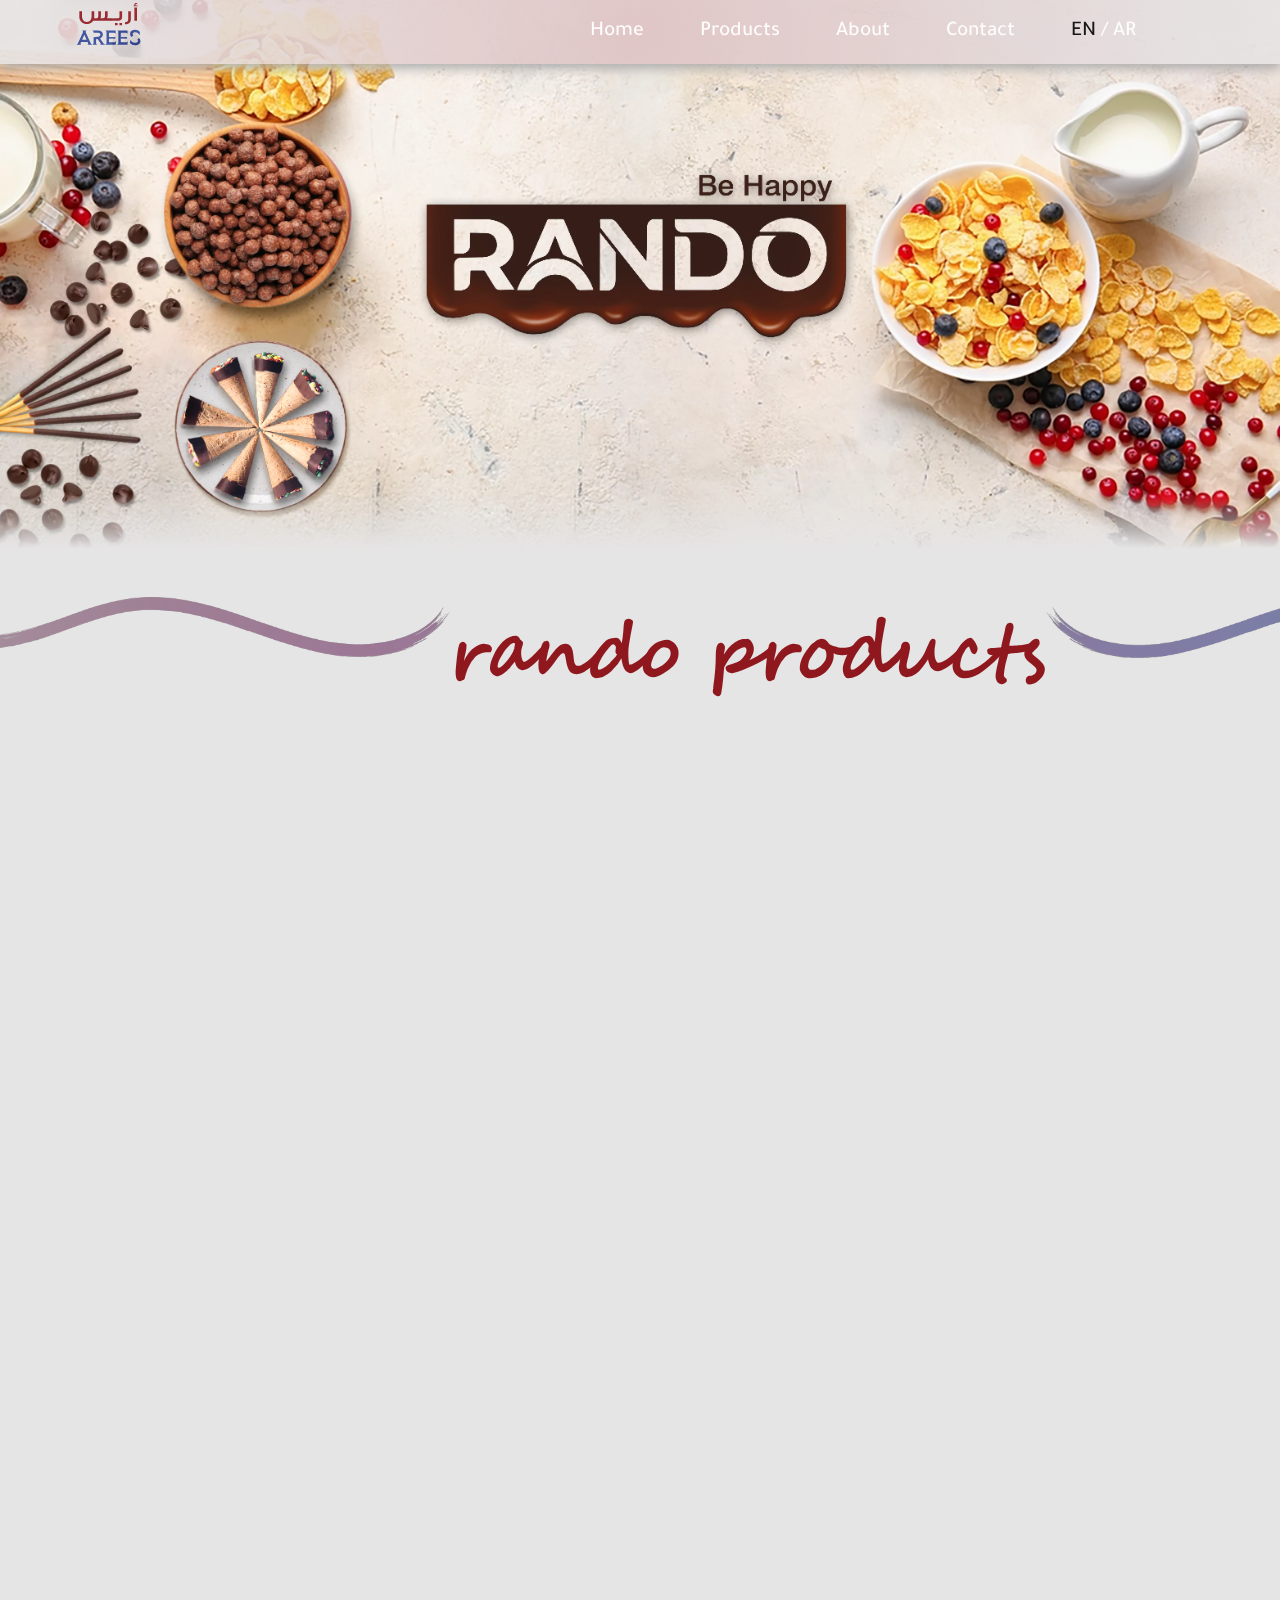
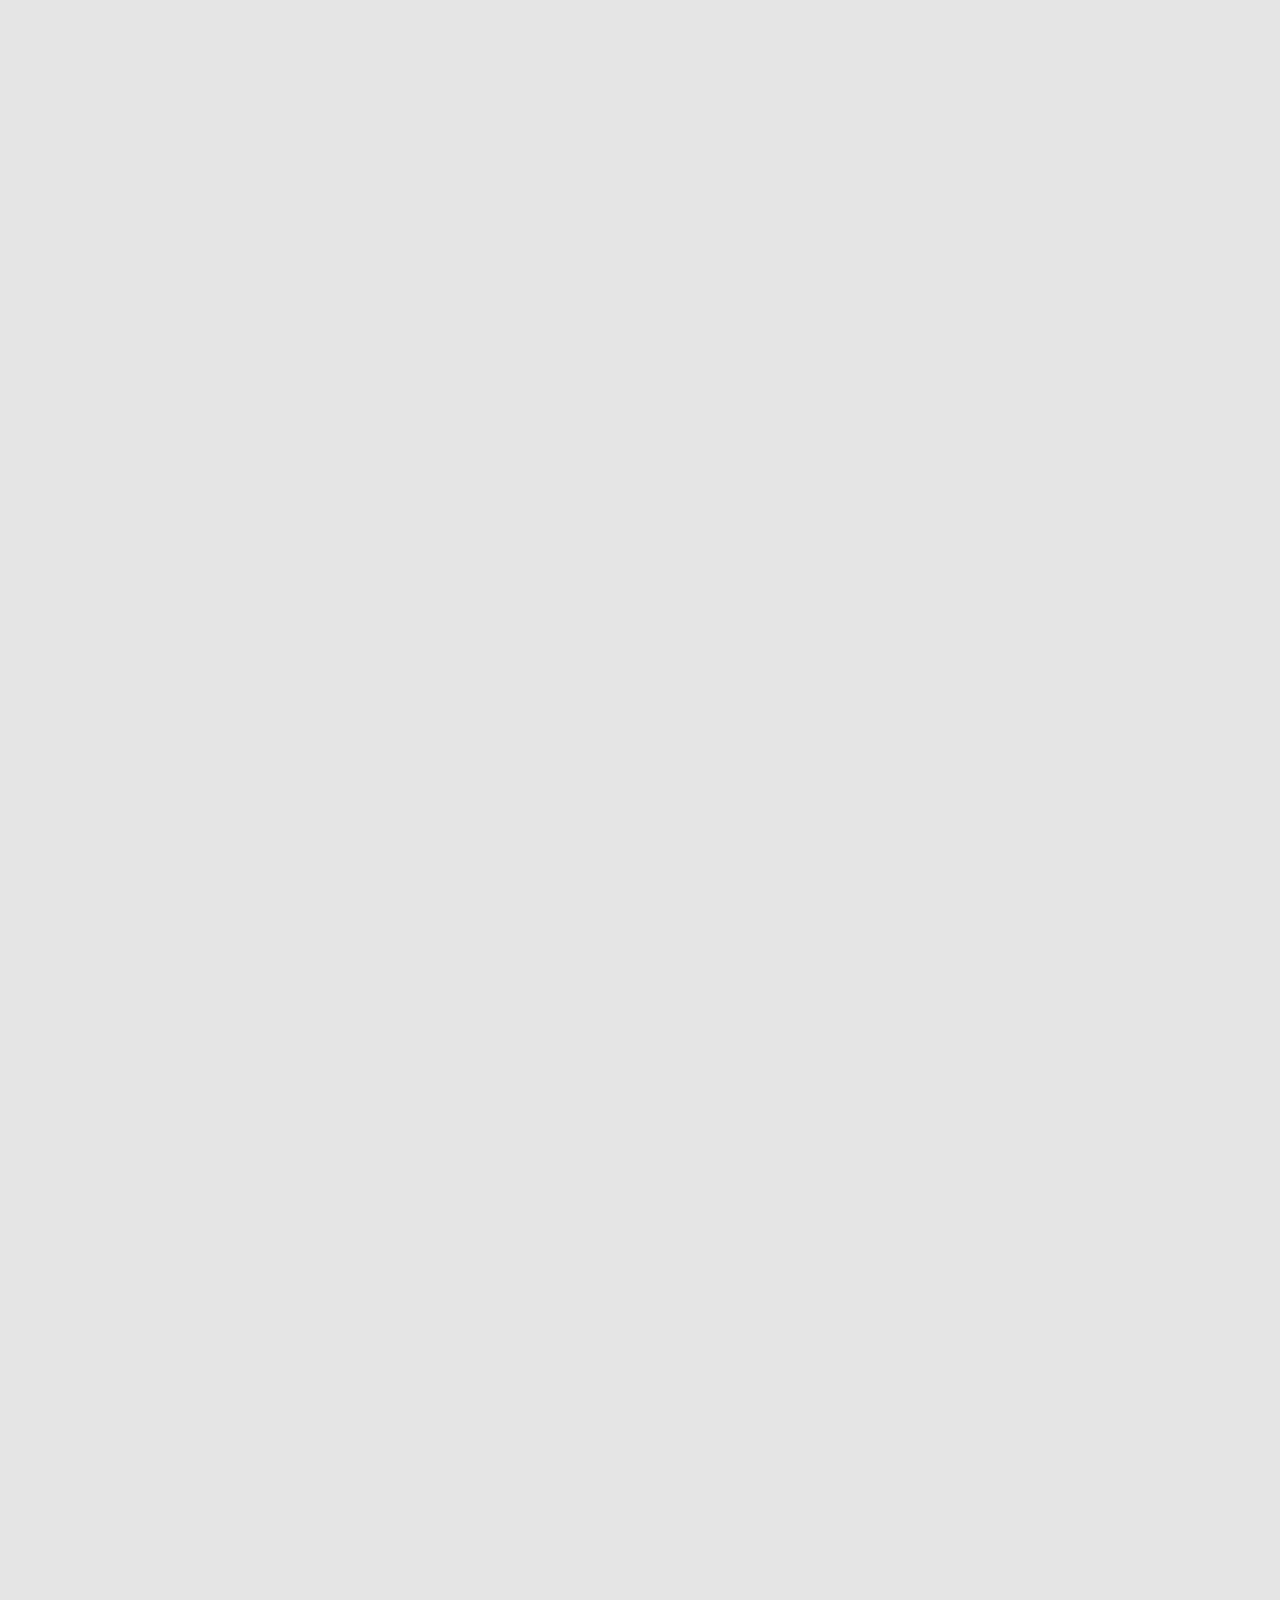
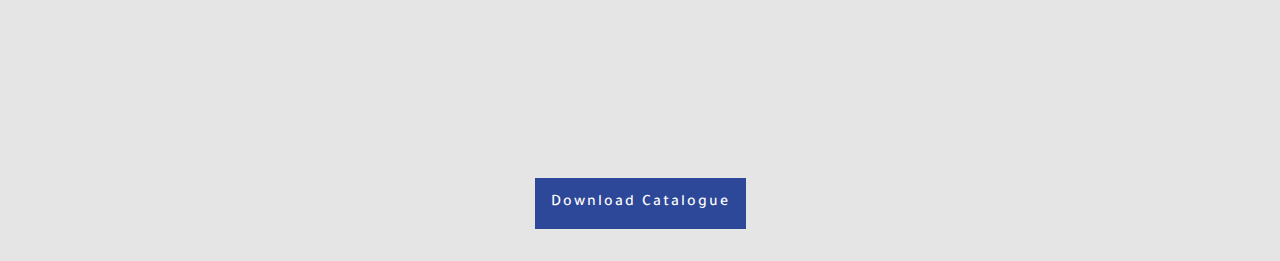
<file: pages/brand-rando.html>
<!DOCTYPE html>
<html lang="en">
  <head>
    <meta charset="UTF-8" />
    <meta name="viewport" content="width=device-width, initial-scale=1.0" />
    <link
      rel="shortcut icon"
      href="../assets/images/Logo.webp"
      type="image/png"
    />
    <link rel="stylesheet" href="../assets/css/brands.css" />
    <title>brand - rando</title>
  </head>
  <body>
    <!---------- N A V  B A R ---------->
    <nav class="navbar" id="nav">
      <div class="navbar-container container">
        <input type="checkbox" name="" id="" />
        <div class="hamburger-lines">
          <span class="line line1"></span>
          <span class="line line2"></span>
          <span class="line line3"></span>
        </div>
        <ul id="items" class="menu-items" style="white-space: nowrap; column-gap: 1rem;">
          <li data-reveal style="--delay:0.2s"><a id="nav-home" href="../index.html">Home</a></li>
          <li data-reveal style="--delay:0.25s"><a id="nav-products" href="../index.html#brands">Products</a></li>
          <li data-reveal style="--delay:0.3s"><a id="mav-about" href="../pages/about.html">About</a></li>
          <li data-reveal style="--delay:0.25s"><a id="nav-contact" href="../index.html#contact">Contact</a></li>
          <li class="lang" data-reveal style="--delay:0.4s">
            <a id="en" class="active" href="#">EN</a> / <a id="ar" href="./arabic/brand-rando.html">AR</a>
          </li>
        </ul>
        <a href="../index.html">  <img  style="--delay:0.44s" src="../../assets/images/arees logo.svg" alt="logo" class="logo" /> </a>
      </div>
    </nav>
    <section class="brand rando" id="brand">
      <img
        data-reveal="right"
        style="transform: translateX(25px); --delay: 0.2s"
        class="layer"
        src="../assets/images/brands/rando/layer1.webp"
        alt="layer"
      />
      <img
        data-reveal="left"
        style="--delay: 0.2s"
        class="layer"
        src="../assets/images/brands/rando/layer2.webp"
        alt="layer"
      />
      <img
        data-reveal="right"
        style="--delay: 0.33s"
        class="layer"
        src="../assets/images/brands/rando/layer3.webp"
        alt="layer"
      />
      <div class="brand-logo">
        <img
          data-reveal="left"
          style="--delay: 0.3s"
          src="../assets/images/rando-panner.webp"
          alt="brand"
        />
      </div>
      <div class="brand-header">
        <div class="line-before" data-reveal="left" style="--delay: 0.3s">
          <img src="../assets/images/about/left-line.webp" />
        </div>

        <div class="brand_title"><h1>rando products</h1></div>

        <div class="line-after" data-reveal="right" style="--delay: 0.3s">
          <img src="../assets/images/about/right-line.webp" />
        </div>
      </div>
      <div class="brand-products">
        <div class="product" data-reveal="left" style="--delay: 0.23s">
          <img
            class="product_image"
            src="../assets/images/brands/rando/1.webp"
            alt="product"
          />
          <p>
            DREAM WoW<br />
            Chocolate
          </p>
        </div>
        <div class="product" data-reveal="right" style="--delay: 0.34s">
          <img
            class="product_image"
            src="../assets/images/brands/rando/2.webp"
            alt="product"
          />
          <p>
            DREAM WoW<br />
            Vanilla
          </p>
        </div>
        <div class="product" data-reveal="left" style="--delay: 0.23s">
          <img
            class="product_image"
            src="../assets/images/brands/rando/3.webp"
            alt="product"
          />
          <p>
            DREAM WoW<br />
            Strawberry
          </p>
        </div>
        <div class="product" data-reveal="right" style="--delay: 0.33s">
          <img
            class="product_image"
            src="../assets/images/brands/rando/4.webp"
            alt="product"
          />
          <p>
            DREAM CHOCO<br />
            chocolate sticks
          </p>
        </div>
        <div class="product" data-reveal="left" style="--delay: 0.33s">
          <img
            class="product_image"
            src="../assets/images/brands/rando/5.webp"
            alt="product"
          />
          <p>
            DREAM CHOCO<br />
            chocolate sticks
          </p>
        </div>
        <div class="product" data-reveal="right" style="--delay: 0.23s">
          <img
            class="product_image"
            src="../assets/images/brands/rando/6.webp"
            alt="product"
          />
          <p>
            DREAM CHOCO FUN<br />
            Biscuit
          </p>
        </div>
        <div class="product" data-reveal="right" style="--delay: 0.33s">
          <img
            class="product_image"
            src="../assets/images/brands/rando/7.webp"
            alt="product"
          />
          <p>
            DREAM CHOCO FUN<br />
            Biscuit
          </p>
        </div>
        <div class="product" data-reveal="left" style="--delay: 0.33s">
          <img
            class="product_image"
            src="../assets/images/brands/rando/8.webp"
            alt="product"
          />
          <p>
            BONA CORN <br />
            Original
          </p>
        </div>
        <div class="product" data-reveal="right" style="--delay: 0.33s">
          <img
            class="product_image"
            src="../assets/images/brands/rando/9.webp"
            alt="product"
          />
          <p>
            BONA CORN <br />
            Choco Balls
          </p>
        </div>
        <div class="product" data-reveal="left" style="--delay: 0.33s">
          <img
            class="product_image"
            src="../assets/images/brands/rando/10.webp"
            alt="product"
          />
          <p>
            BONA CORN <br />
            Original
          </p>
        </div>
        <div class="product" data-reveal="right" style="--delay: 0.33s">
          <img
            class="product_image"
            src="../assets/images/brands/rando/11.webp"
            alt="product"
          />
          <p>
            BONA CORN <br />
            Choco Balls
          </p>
        </div>

        <div class="product" data-reveal="left" style="--delay: 0.33s">
          <img
            class="product_image"
            src="../assets/images/brands/rando/14.webp"
            alt="product"
          />
          <p>
            CORNET with <br />
            chocolate
          </p>
        </div>





        <div class="product" data-reveal="left" style="--delay: 0.33s">
          <img
            class="product_image"
            src="../assets/images/brands/rando/12.webp"
            alt="product"
          />
          <p>
           DREAM CHOCO BISCUITS<br />
            with Milk and chocolate
          </p>
        </div>


        <div class="product" data-reveal="right" style="--delay: 0.33s">
          <img
            class="product_image"
            src="../assets/images/brands/rando/13.webp"
            alt="product"
          />
          <p>
            DREAM CHOCO BISCUITS<br />
            with Milk and chocolate
          </p>
        </div>
        
        

          <!-- إضافة منتج جديد  -->



        <!-- النهاية  -->
      </div>
      <div class="download">
        <a href="../assets/pdf/rando CATALOGUE.pdf">Download Catalogue</a>
      </div>
    </section>
    <script src="../assets/js/main.js"></script>
    <script>
      scrollReveal();
    </script>
  </body>
</html>
</file>
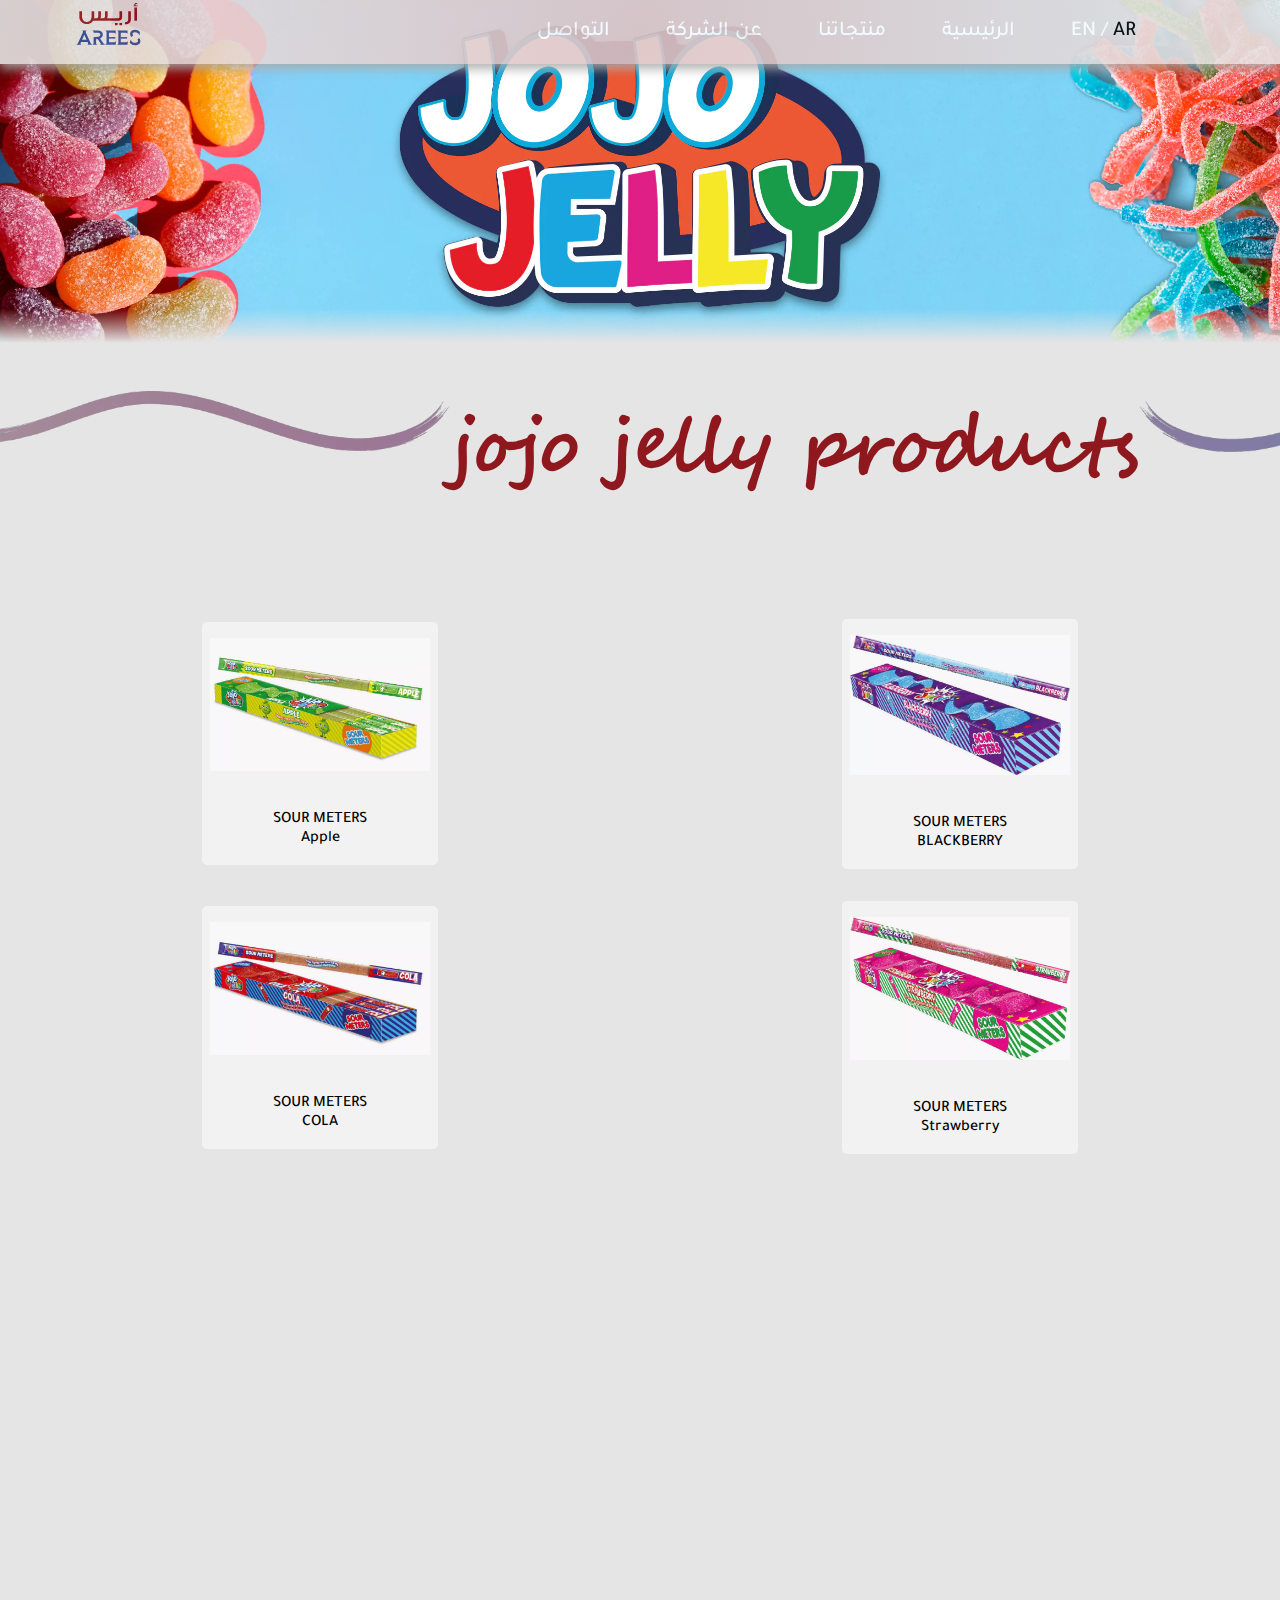
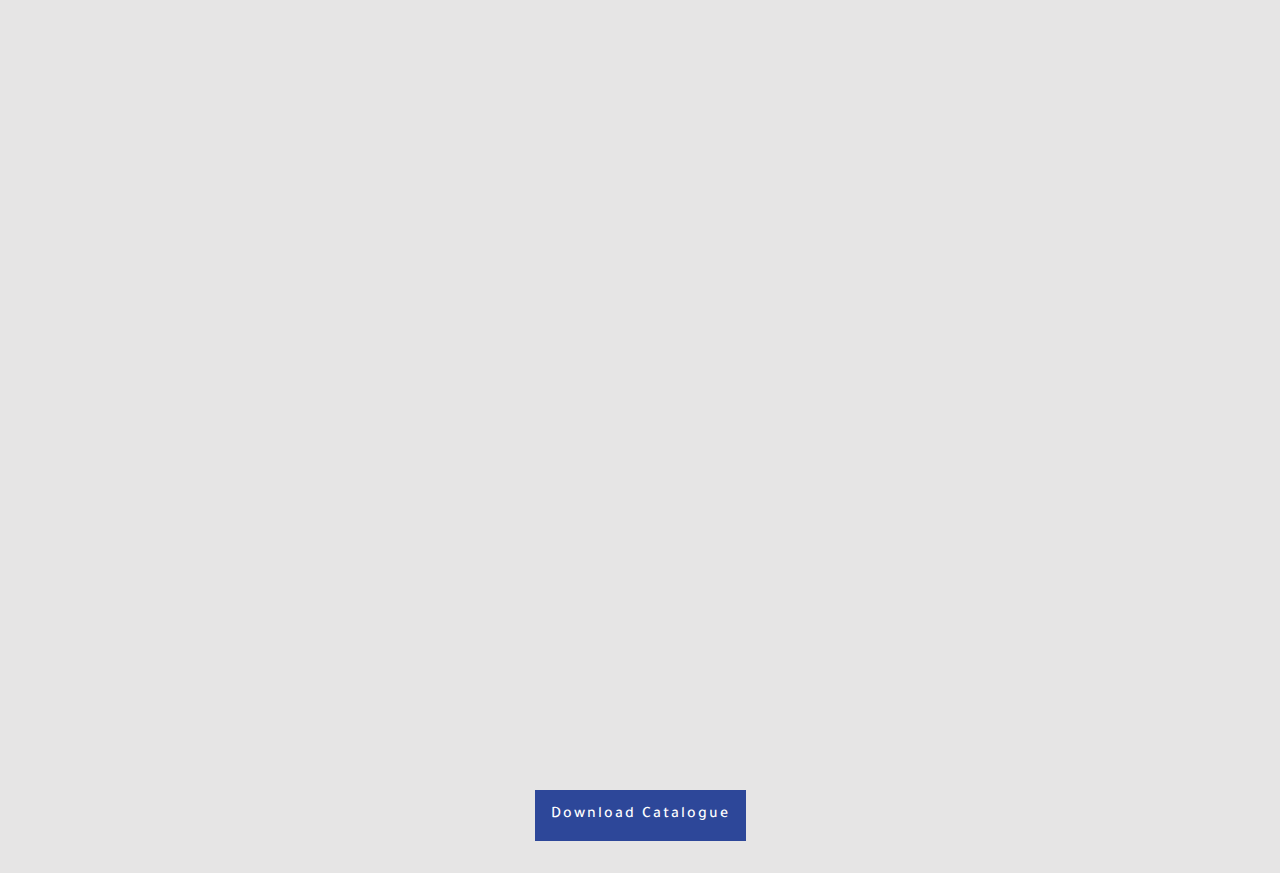
<file: pages/arabic/brand-jojo.html>
<!DOCTYPE html>
<html lang="en">
  <head>
    <meta charset="UTF-8" />
    <meta name="viewport" content="width=device-width, initial-scale=1.0" />
    <link
      rel="shortcut icon"
      href="../../assets/images/Logo.webp"
      type="image/png"
    />
    <link rel="stylesheet" href="../../assets/css/brands.css" />
    <title>brand - jojo</title>
  </head>
  <body>
            <!---------- N A V  B A R ---------->
    <nav class="navbar" id="nav">
      <div class="navbar-container container">
        <input type="checkbox" name="" id="" />
        <div class="hamburger-lines">
          <span class="line line1"></span>
          <span class="line line2"></span>
          <span class="line line3"></span>
        </div>
        <ul class="menu-items" style="direction: rtl">
          <li data-reveal style="--delay:0.2s" class="lang">
            <a href="../brand-jojo.html">EN</a> /
            <a class="active" href="#">AR</a>
          </li>
          <li data-reveal style="--delay:0.25s"><a href="./index.html">الرئيسية</a></li>
          <li data-reveal style="--delay:0.3s"><a href="./index.html#brands">منتجاتنا</a></li>
          <li data-reveal style="--delay:0.3s"><a href="./index.html#brands">عن الشركة</a></li>
          <li data-reveal style="--delay:0.4s"><a href="./index.html#brands#contact">التواصل</a></li>
        </ul>
        <a href="../arabic/index.html">
          <img
            data-reveal
            style="--delay: 0.44s"
            src="../../assets/images/arees logo.svg"
            alt="logo"
            class="logo"
          />
        </a>
      </div>
    </nav>
    <section class="brand" id="brand">
      <img data-reveal="right" style="--delay:0.3s"
        class="layer"
        src="../../assets/images/brands/jojo jelly/layerone(1).webp"
        alt="layer"
      />
      <img data-reveal="left" style="--delay:0.3s"
        class="layer"
        src="../../assets/images/brands/jojo jelly/layerone(2).webp"
        alt="layer"
      />
      <img data-reveal="right" style="--delay:0.3s"
        class="layer"
        src="../../assets/images/brands/jojo jelly/layerone(1).webp"
        alt="layer"
      />
      <div class="brand-logo">
        <img data-reveal = "left" style="--delay:0.1s" src="../../assets/images/jojo-panner.webp" alt="brand" />
      </div>
      <div class="brand-header">
        <div data-reveal="left" style="--delay:0.3s" class="line-before">
          <img src="../../assets/images/about/left-line.webp" />
        </div>

        <div class="brand_title" ><h1>jojo jelly products</h1></div>

        <div data-reveal="right" style="--delay:0.3s" class="line-after">
          <img src="../../assets/images/about/right-line.webp" />
        </div>
      </div>
      <div class="brand-products">
        <div class="product" data-reveal = "left" style="--delay:0.1s">
          <img
            class="product_image"
            src="../../assets/images/brands/jojo jelly/1.webp"
            alt="product"
          />
          <p>
            SOUR METERS<br />
            Apple
          </p>
        </div>
        <div class="product" data-reveal = "right" style="--delay:0.1s">
          <img
            class="product_image"
            src="../../assets/images/brands/jojo jelly/2.webp"
            alt="product"
          />
          <p>
            SOUR METERS<br />
            BLACKBERRY
          </p>
        </div>
        <div class="product" data-reveal = "left" style="--delay:0.1s">
          <img 
            class="product_image"
            src="../../assets/images/brands/jojo jelly/3.webp"
            alt="product"
          />
          <p>
            SOUR METERS<br />
            COLA
          </p>
        </div>
        <div class="product" data-reveal = "right" style="--delay:0.1s">
          <img
            class="product_image"
            src="../../assets/images/brands/jojo jelly/4.webp"
            alt="product"
          />
          <p>
            SOUR METERS<br />
            Strawberry
          </p>
        </div>
        <div class="product" data-reveal = "right" style="--delay:0.1s">
          <img
            style="height: 380px"
            class="product_image"
            src="../../assets/images/brands/jojo jelly/6.webp"
            alt="product"
          />
          <p>
            SOUR STICK<br />
            Strawberry
          </p>
        </div>
        <div class="product" data-reveal = "left" style="--delay:0.1s">
          <img
            style="height: 380px"
            class="product_image"
            src="../../assets/images/brands/jojo jelly/7.webp"
            alt="product"
          />
          <p>
            SOUR STICK<br />
            Apple
          </p>
        </div>
        <div class="product" data-reveal = "left" style="--delay:0.1s">
          <img
            style="height: 380px"
            class="product_image"
            src="../../assets/images/brands/jojo jelly/8.webp"
            alt="product"
          />
          <p>
            SOUR STICK<br />
            Cola
          </p>
        </div>
        <div class="product" data-reveal = "right" style="--delay:0.1s">
          <img
            style="height: 380px"
            class="product_image"
            src="../../assets/images/brands/jojo jelly/9.webp"
            alt="product"
          />
          <p>
            SOUR STICK<br />
            Fruits
          </p>
        </div>
      </div>
      <div class="download">
        <a href="../../assets/pdf/jojo jelly catalogue.pdf">Download Catalogue</a>
      </div>
    </section>
    <script src="../../assets/js/main.js"></script>
    <script>scrollReveal()</script>
  </body>
</html>
</file>
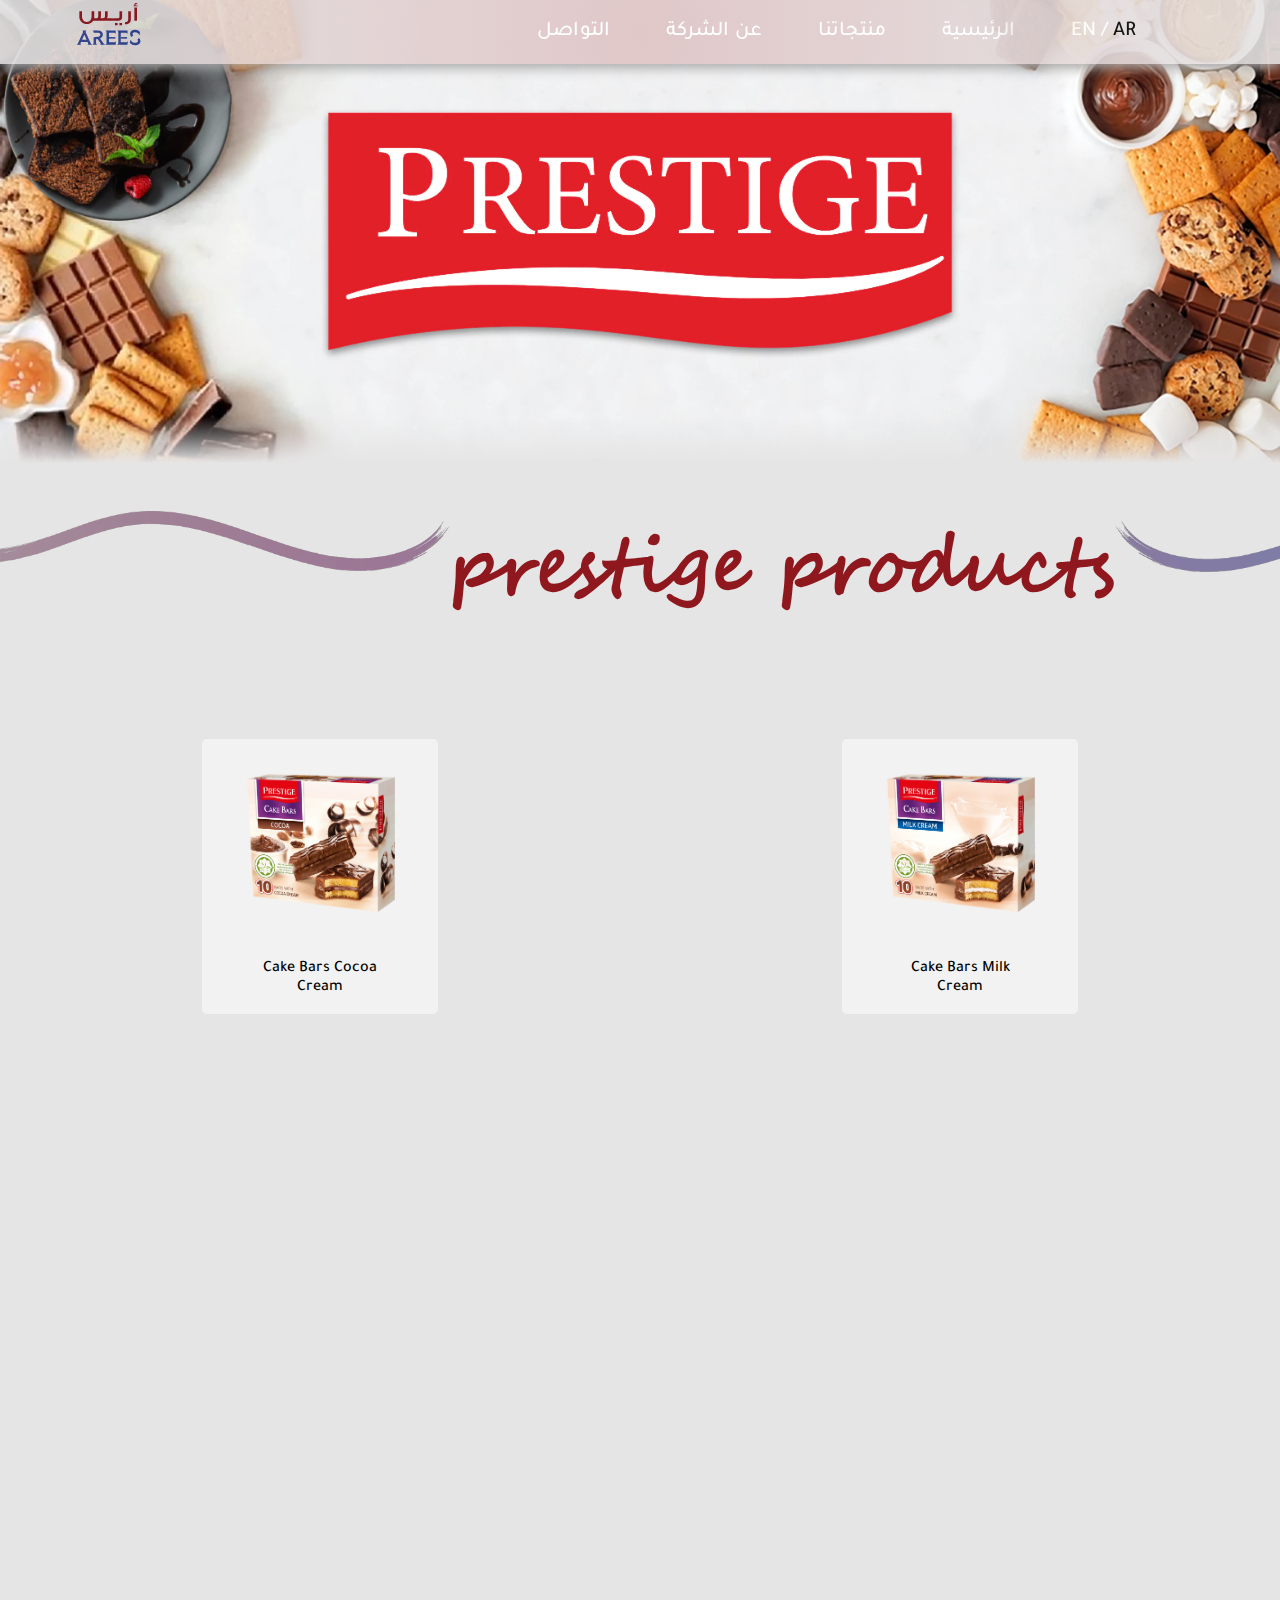
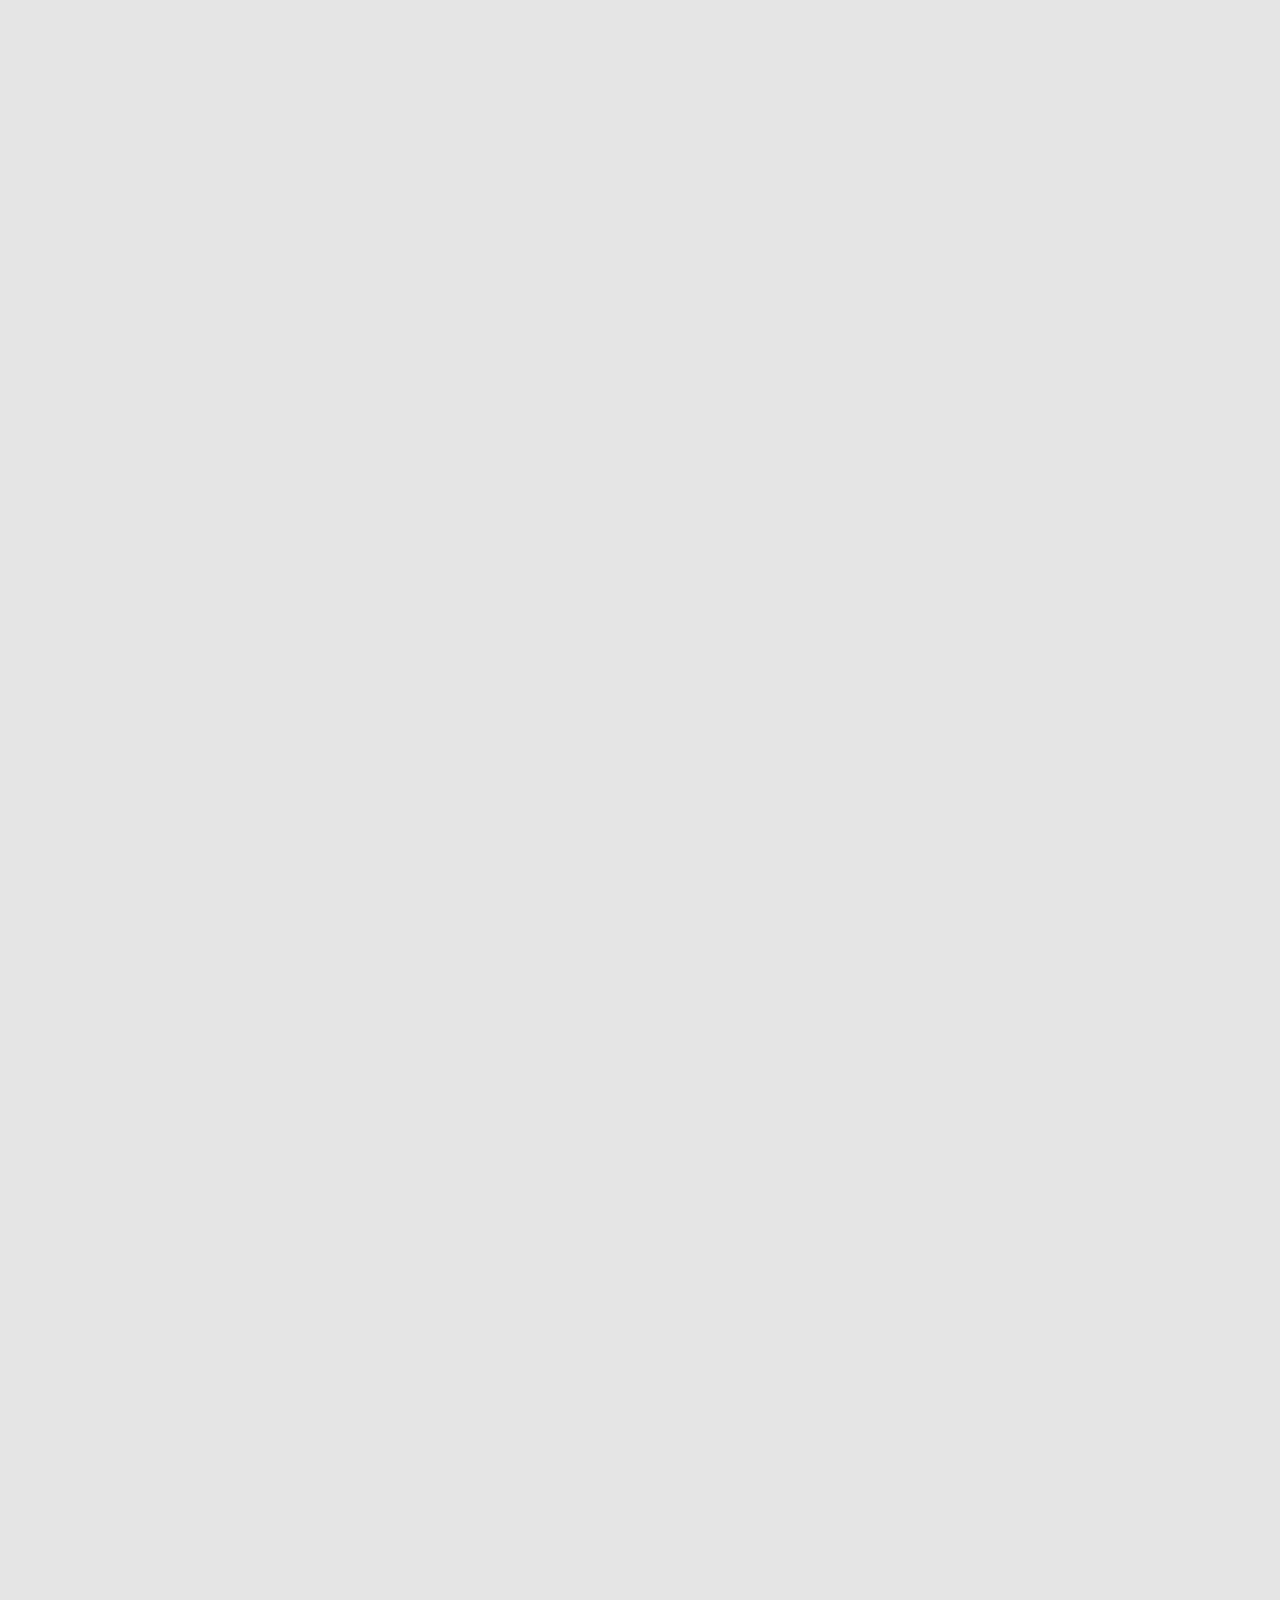
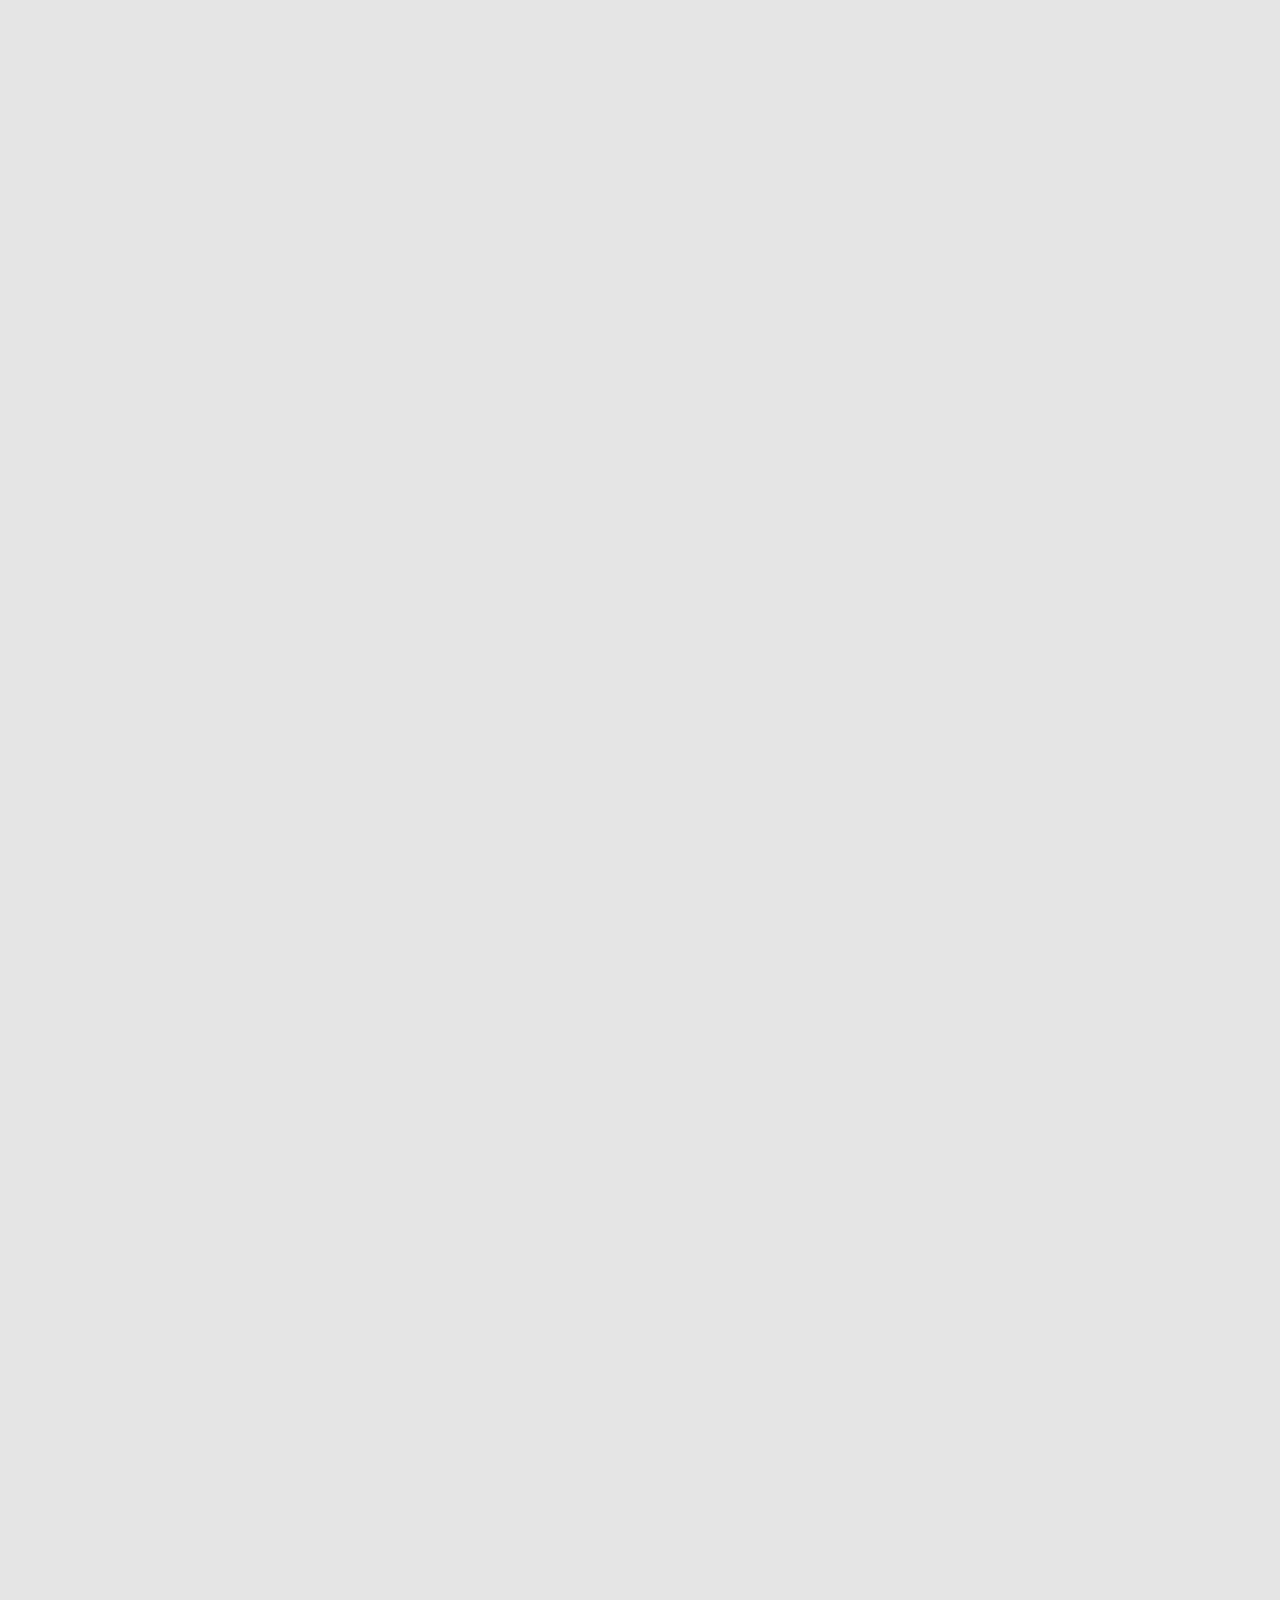
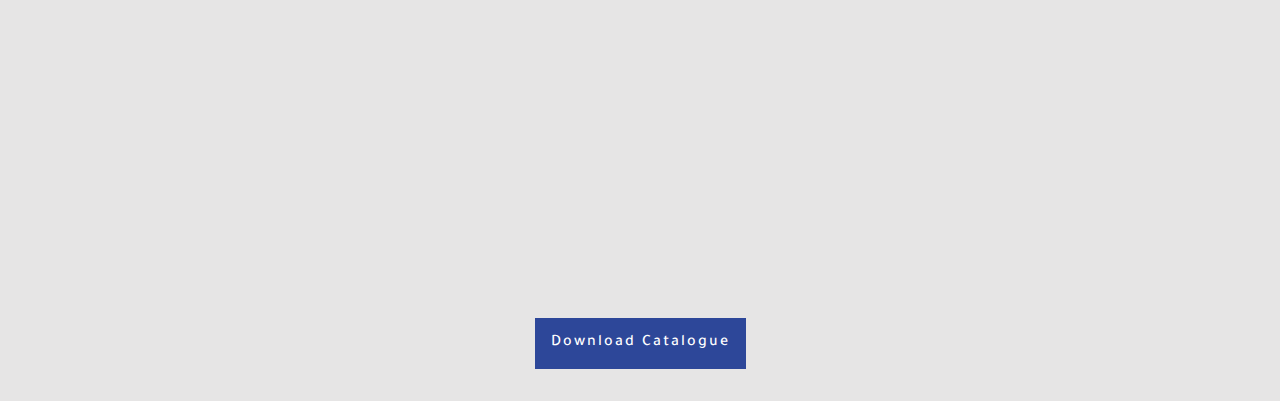
<file: pages/arabic/brand-prestige.html>
<!DOCTYPE html>
<html lang="en">
  <head>
    <meta charset="UTF-8" />
    <meta name="viewport" content="width=device-width, initial-scale=1.0" />
    <link
      rel="shortcut icon"
      href="../../assets/images/Logo.webp"
      type="image/png"
    />
    <link rel="stylesheet" href="../../assets/css/brands.css" />
    <title>brand - prestige</title>
  </head>
  <body>
                   <!---------- N A V  B A R ---------->
    <nav class="navbar" id="nav">
      <div class="navbar-container container">
        <input type="checkbox" name="" id="" />
        <div class="hamburger-lines">
          <span class="line line1"></span>
          <span class="line line2"></span>
          <span class="line line3"></span>
        </div>
        <ul class="menu-items" style="direction: rtl">
          <li data-reveal style="--delay:0.2s" class="lang">
            <a href="../brand-prestige.html">EN</a> /
            <a class="active" href="#">AR</a>
          </li>
          <li data-reveal style="--delay:0.25s"><a href="./index.html">الرئيسية</a></li>
          <li data-reveal style="--delay:0.3s"><a href="./index.html#brands">منتجاتنا</a></li>
          <li data-reveal style="--delay:0.3s"><a href="./index.html#brands">عن الشركة</a></li>
          <li data-reveal style="--delay:0.4s"><a href="./index.html#brands#contact">التواصل</a></li>
        </ul>
        <a href="../arabic/index.html">
          <img
            data-reveal
            style="--delay: 0.44s"
            src="../../assets/images/arees logo.svg"
            alt="logo"
            class="logo"
          />
        </a>
      </div>
    </nav>
    <section class="brand" id="brand">
      <img data-reveal="right" style="--delay:0.3s"
        class="layer"
        src="../../assets/images/brands/prestige/layer1.webp"
        alt="layer"
      />
      <img data-reveal="left" style="--delay:0.3s"
        class="layer"
        src="../../assets/images/brands/prestige/layer2.webp"
        alt="layer"
      />
      <img data-reveal="right" style="--delay:0.3s"
        class="layer"
        src="../../assets/images/brands/prestige/layer3.webp"
        alt="layer"
      />
      <div class="brand-logo">
        <img data-reveal="left" style="--delay:0.3s"  src="../../assets/images/prestige-panner.webp" alt="brand" />
      </div>
      <div class="brand-header">
        <div class="line-before" data-reveal="left" style="--delay:0.3s">
          <img src="../../assets/images/about/left-line.webp" />
        </div>

        <div class="brand_title"><h1>prestige products</h1></div>

        <div class="line-after" data-reveal="right" style="--delay:0.3s">
          <img src="../../assets/images/about/right-line.webp" />
        </div>
      </div>
      <div class="brand-products">


        <div class="product" data-reveal="left" style="--delay:0.3s">
          <img
            class="product_image"
            src="../../assets/images/brands/prestige/1.webp"
            alt="product"
          />
          <p>
            Cake Bars Cocoa<br />
            Cream
          </p>
        </div>

        <div class="product" data-reveal="right" style="--delay:0.3s">
          <img
            class="product_image"
            src="../../assets/images/brands/prestige/2.webp"
            alt="product"
          />
          <p>
            Cake Bars Milk<br />
            Cream
          </p>
        </div>
        <div class="product" data-reveal="left" style="--delay:0.3s">
          <img
            class="product_image"
            src="../../assets/images/brands/prestige/3.webp"
            alt="product"
          />
          <p>Morning Caramel</p>
        </div>
        <div class="product" data-reveal="right" style="--delay:0.3s">
          <img
            class="product_image"
            src="../../assets/images/brands/prestige/4.webp"
            alt="product"
          />
          <p>Morning Coffee</p>
        </div>
        <div class="product" data-reveal="left" style="--delay:0.3s">
          <img
            class="product_image"
            src="../../assets/images/brands/prestige/5.webp"
            alt="product"
          />
          <p>
            Ohlala Brownie <br />
            Yogurt Cocoa
          </p>
        </div>
        <div class="product" data-reveal="right" style="--delay:0.3s">
          <img
            class="product_image"
            src="../../assets/images/brands/prestige/6.webp"
            alt="product"
          />
          <p>
            Ohlala Brownie <br />
            Yogurt Strawberry
          </p>
        </div>
        <div class="product" data-reveal="left" style="--delay:0.3s">
          <img
            class="product_image"
            src="../../assets/images/brands/prestige/7.webp"
            alt="product"
          />
          <p>
            Hyper Wafer Cakes <br />
            Cocoa & Peanuts
          </p>
        </div>
        <div class="product" data-reveal="right" style="--delay:0.3s">
          <img
            class="product_image"
            src="../../assets/images/brands/prestige/8.webp"
            alt="product"
          />
          <p>
            Hyper Wafer Cakes <br />
            Mik & Peanuts
          </p>
        </div>
        <div class="product" data-reveal="left" style="--delay:0.3s">
          <img
            class="product_image"
            src="../../assets/images/brands/prestige/9.webp"
            alt="product"
          />
          <p>
            Hyper <br />
             Gabro
          </p>
        </div>
        <div class="product" data-reveal="right" style="--delay:0.3s">
          <img
            class="product_image"
            src="../../assets/images/brands/prestige/10.webp"
            alt="product"
          />
          <p>
            Hyper<br />
            Classic
          </p>
        </div>
        <div class="product" data-reveal="left" style="--delay:0.3s">
          <img
            class="product_image"
            src="../../assets/images/brands/prestige/11.webp"
            alt="product"
          />
          <p>
            Hyper<br />
            Peanuts
          </p>
        </div>
        <div class="product" data-reveal="right" style="--delay:0.3s">
          <img
            class="product_image"
            src="../../assets/images/brands/prestige/12.webp"
            alt="product"
          />
          <p>
            Hyper  <br />
           Hazelnut
          </p>
        </div>
        <div class="product" data-reveal="left" style="--delay:0.3s">
          <img
            class="product_image"
            src="../../assets/images/brands/prestige/13.webp"
            alt="product"
          />
          <p>
            Hyper <br />
            Milk & Cocoa
          </p>
        </div>
        <div class="product" data-reveal="right" style="--delay:0.3s">
          <img
            class="product_image"
            src="../../assets/images/brands/prestige/14.webp"
            alt="product"
          />
          <p>
            Hyper<br />
            Vanilla
          </p>
        </div>
        <div class="product" data-reveal="left" style="--delay:0.3s">
          <img
            class="product_image"
            src="../../assets/images/brands/prestige/15.webp"
            alt="product"
          />
          <p>
            Mirage Box <br />
            Blueberry
            
          </p>
        </div>
        <div class="product" data-reveal="right" style="--delay:0.3s">
          <img
            class="product_image"
            src="../../assets/images/brands/prestige/16.webp"
            alt="product"
          />
          <p>
            Mirage Box <br />
            Blueberry Jam
          </p>
        </div>
        <div class="product" data-reveal="left" style="--delay:0.3s">
          <img
            class="product_image"
            src="../../assets/images/brands/prestige/17.webp"
            alt="product"
          />
          <p>
            Mirage Box <br />
            Raspberry Jam
          </p>
        </div>
        <div class="product" data-reveal="right" style="--delay:0.3s">
          <img
            class="product_image"
            src="../../assets/images/brands/prestige/18.webp"
            alt="product"
          />
          <p>
            Mirage Box <br />
            Strawberry Jam
          </p>
        </div>
        <div class="product" data-reveal="left" style="--delay:0.3s">
          <img
            class="product_image"
            src="../../assets/images/brands/prestige/19.webp"
            alt="product"
          />
          <p>
            Filled Biscuits <br />
            Apple Marmalade
          </p>
        </div>
        <div class="product" data-reveal="right" style="--delay:0.3s">
          <img
            class="product_image"
            src="../../assets/images/brands/prestige/20.webp"
            alt="product"
          />
          <p>
            Filled Biscuits <br />
            Fig Marmalade
          </p>
        </div>
        <div class="product" data-reveal="left" style="--delay:0.3s">
          <img
            class="product_image"
            src="../../assets/images/brands/prestige/21.webp"
            alt="product"
          />
          <p>
            Filled Biscuits <br />
            Plum Marmalade
          </p>
        </div>
        <div class="product" data-reveal="right" style="--delay:0.3s">
          <img
            class="product_image"
            src="../../assets/images/brands/prestige/22.webp"
            alt="product"
          />
          <p>
            Filled Biscuits <br />
            Forest Strawberry<br> Marmalade
          </p>
        </div>
        <div class="product" data-reveal="left" style="--delay:0.3s">
          <img
            class="product_image"
            src="../../assets/images/brands/prestige/23.webp"
            alt="product"
          />
          <p>
            Cookies<br />
            Chocolate,blueberry
            <br> and cranberry
          </p>
        </div>
        <div class="product" data-reveal="right" style="--delay:0.3s">
          <img
            class="product_image"
            src="../../assets/images/brands/prestige/24.webp"
            alt="product"
          />
          <p>
            Cookies<br />
            Chocolate
           
          </p>
        </div>
        <div class="product" data-reveal="left" style="--delay:0.3s">
          <img
            class="product_image"
            src="../../assets/images/brands/prestige/25.webp"
            alt="product"
          />
          <p>
           Soft Cookies<br />
            Chocolate
          </p>
        </div>
        <div class="product" data-reveal="right" style="--delay:0.3s">
          <img
            class="product_image"
            src="../../assets/images/brands/prestige/26.webp"
            alt="product"
          />
          <p>
            Digestive Thins<br />
            whole grains with oats
          </p>
        </div>
        <div class="product" data-reveal="left" style="--delay:0.3s">
          <img
            class="product_image"
            src="../../assets/images/brands/prestige/27.webp"
            alt="product"
          />
          <p>
            Coated Biscuits <br>
            classic
          </p>
        </div>
        <div class="product" data-reveal="right" style="--delay:0.3s">
          <img
            class="product_image"
            src="../../assets/images/brands/prestige/28.webp"
            alt="product"
          />
          <p>
            Coated Biscuits <br>
            Cocoa
          </p>
        </div>
      </div>
      <div class="download">
        <a href="../../assets/pdf/Prestige CATALOGUE.pdf">Download Catalogue</a>
      </div>
    </section>
    <script src="../../assets/js/main.js"></script>
    <script>scrollReveal()</script>
  </body>
</html>
</file>
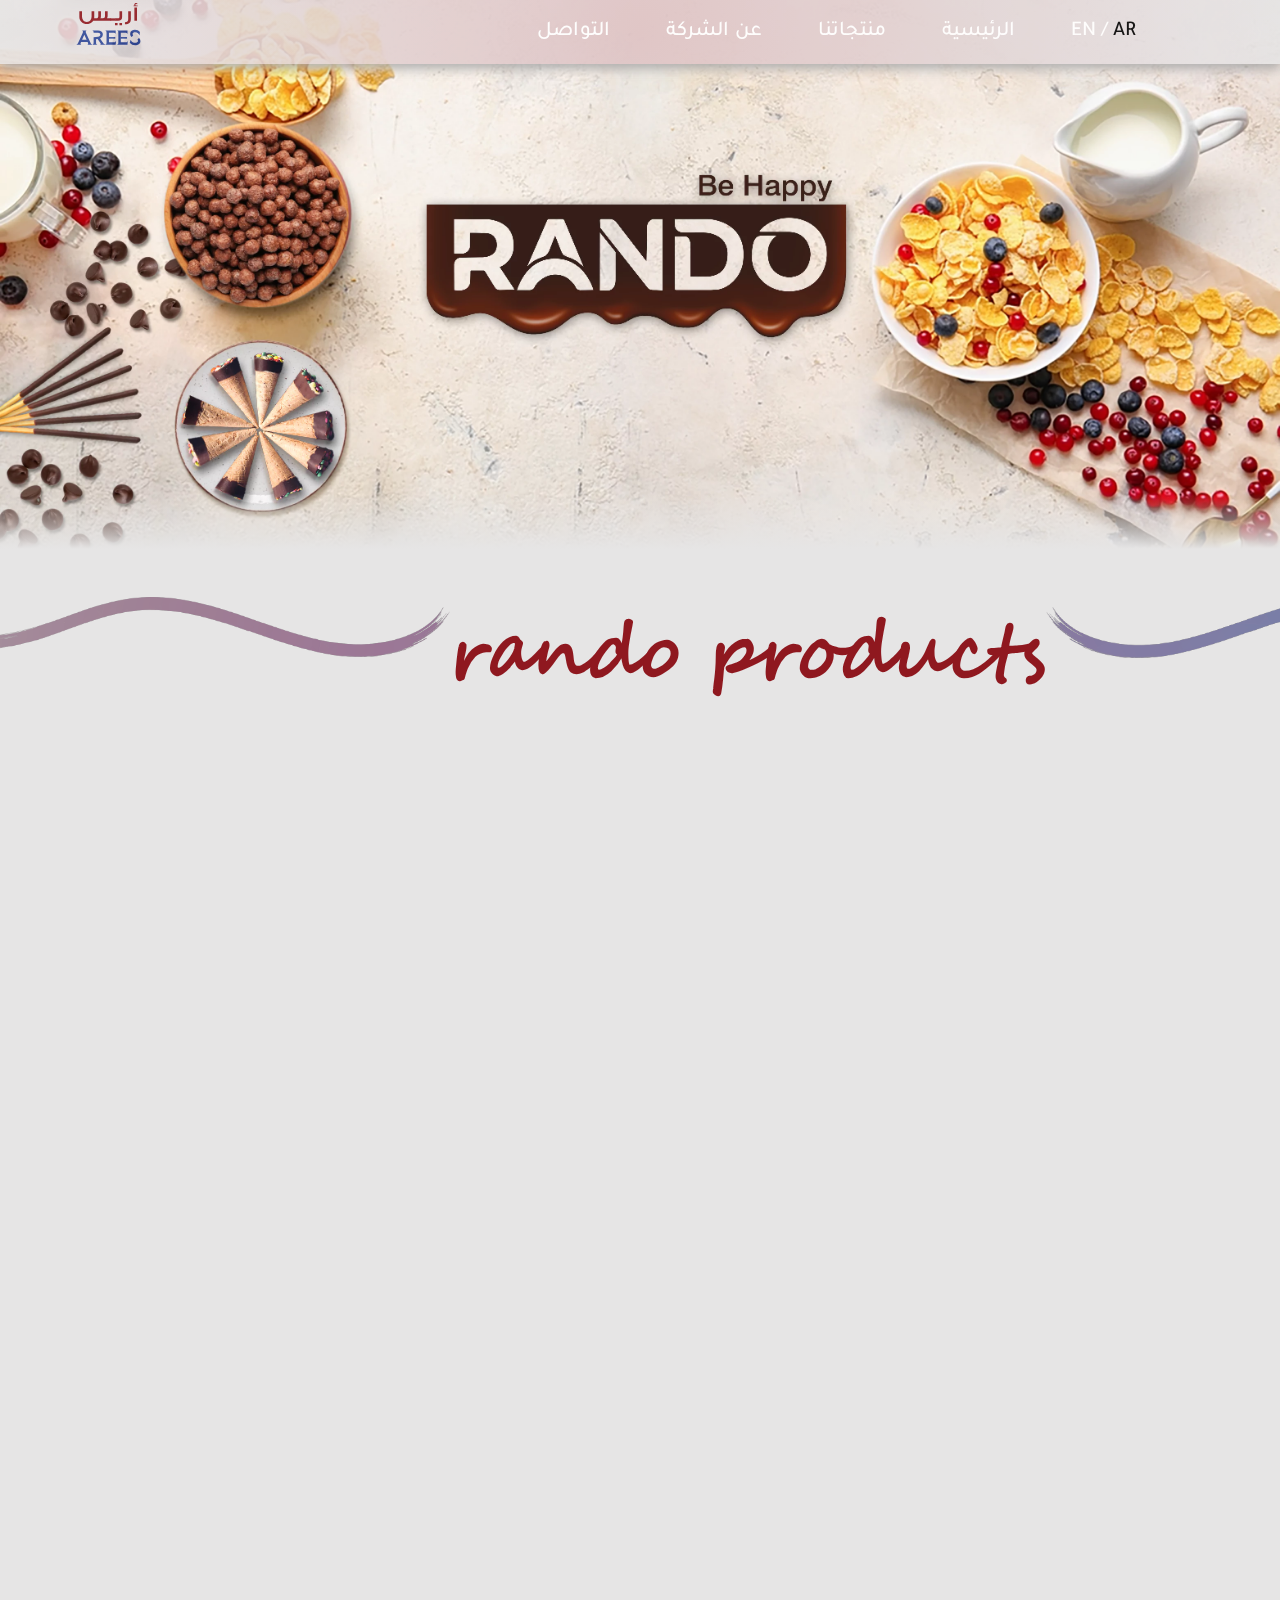
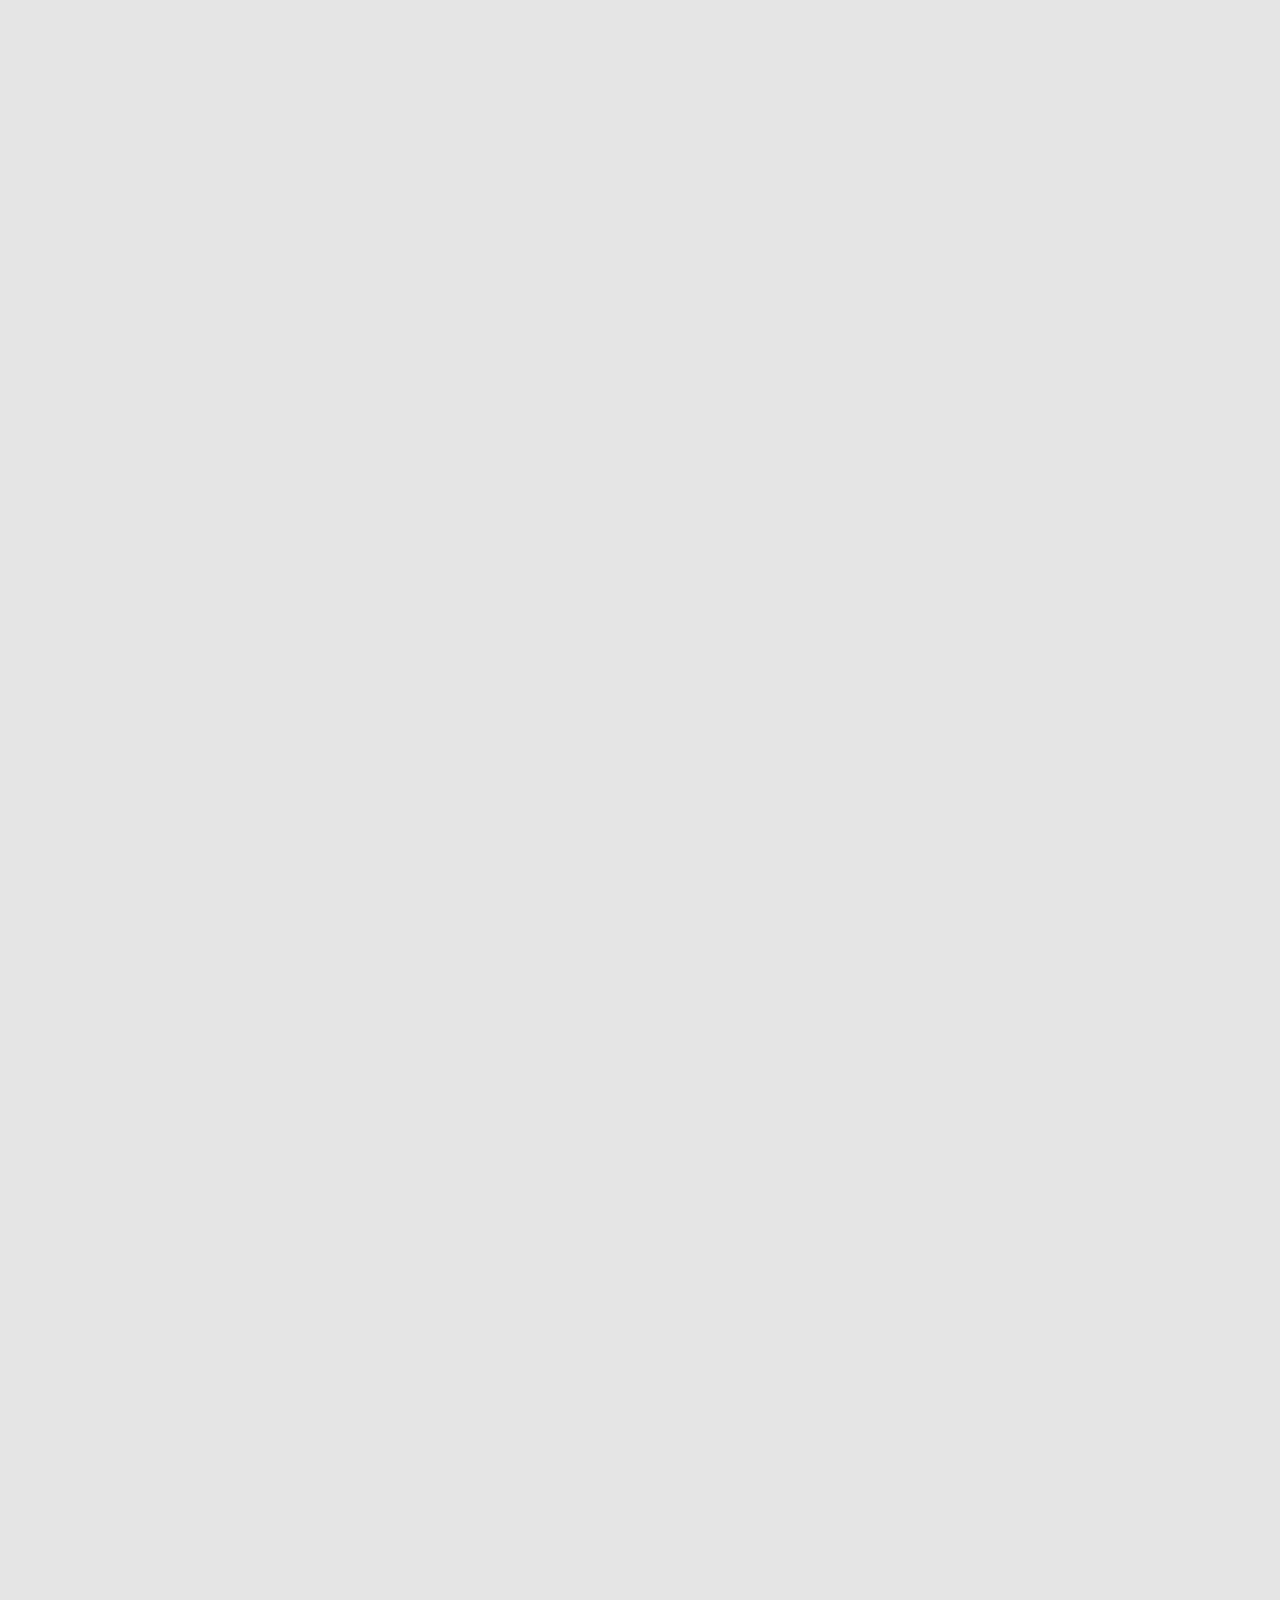
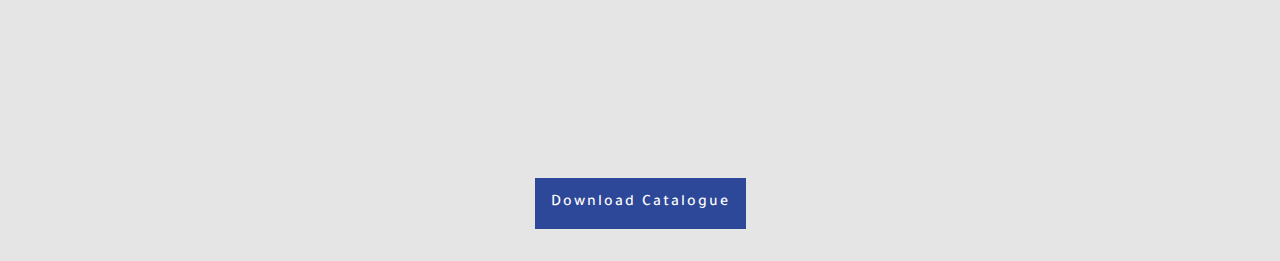
<file: pages/arabic/brand-rando.html>
<!DOCTYPE html>
<html lang="en">
  <head>
    <meta charset="UTF-8" />
    <meta name="viewport" content="width=device-width, initial-scale=1.0" />
    <link
      rel="shortcut icon"
      href="../../assets/images/Logo.webp"
      type="image/png"
    />
    <link rel="stylesheet" href="../../assets/css/brands.css" />
    <title>brand - rando</title>
  </head>
  <body>
    <!---------- N A V  B A R ---------->
    <nav class="navbar" id="nav">
      <div class="navbar-container container">
        <input type="checkbox" name="" id="" />
        <div class="hamburger-lines">
          <span class="line line1"></span>
          <span class="line line2"></span>
          <span class="line line3"></span>
        </div>
        <ul class="menu-items" style="direction: rtl">
          <li data-reveal style="--delay: 0.2s" class="lang">
            <a href="../brand-rando.html">EN</a> /
            <a class="active" href="#">AR</a>
          </li>
          <li data-reveal style="--delay: 0.25s">
            <a href="./index.html">الرئيسية</a>
          </li>
          <li data-reveal style="--delay: 0.3s">
            <a href="./index.html#brands">منتجاتنا</a>
          </li>
          <li data-reveal style="--delay: 0.3s">
            <a href="./index.html#brands">عن الشركة</a>
          </li>
          <li data-reveal style="--delay: 0.4s">
            <a href="./index.html#brands#contact">التواصل</a>
          </li>
        </ul>
        <a href="../brand-rando.html">
          <img
            data-reveal
            style="--delay: 0.44s"
            src="../../assets/images/arees logo.svg"
            alt="logo"
            class="logo"
          />
        </a>
      </div>
    </nav>
    <section class="brand rando" id="brand">
      <img
        data-reveal="right"
        style="transform: translateX(25px); --delay: 0.2s"
        class="layer"
        src="../../assets/images/brands/rando/layer1.webp"
        alt="layer"
      />
      <img
        data-reveal="left"
        style="--delay: 0.2s"
        class="layer"
        src="../../assets/images/brands/rando/layer2.webp"
        alt="layer"
      />
      <img
        data-reveal="right"
        style="--delay: 0.33s"
        class="layer"
        src="../../assets/images/brands/rando/layer3.webp"
        alt="layer"
      />
      <div class="brand-logo">
        <img
          data-reveal="left"
          style="--delay: 0.3s"
          src="../../assets/images/rando-panner.webp"
          alt="brand"
        />
      </div>
      <div class="brand-header">
        <div class="line-before" data-reveal="left" style="--delay: 0.3s">
          <img src="../../assets/images/about/left-line.webp" />
        </div>

        <div class="brand_title"><h1>rando products</h1></div>

        <div class="line-after" data-reveal="right" style="--delay: 0.3s">
          <img src="../../assets/images/about/right-line.webp" />
        </div>
      </div>
      <div class="brand-products">
        <div class="product" data-reveal="left" style="--delay: 0.23s">
          <img
            class="product_image"
            src="../../assets/images/brands/rando/1.webp"
            alt="product"
          />
          <p>
            DREAM WoW<br />
            Chocolate
          </p>
        </div>
        <div class="product" data-reveal="right" style="--delay: 0.34s">
          <img
            class="product_image"
            src="../../assets/images/brands/rando/2.webp"
            alt="product"
          />
          <p>
            DREAM WoW<br />
            Vanilla
          </p>
        </div>
        <div class="product" data-reveal="left" style="--delay: 0.23s">
          <img
            class="product_image"
            src="../../assets/images/brands/rando/3.webp"
            alt="product"
          />
          <p>
            DREAM WoW<br />
            Strawberry
          </p>
        </div>
        <div class="product" data-reveal="right" style="--delay: 0.33s">
          <img
            class="product_image"
            src="../../assets/images/brands/rando/4.webp"
            alt="product"
          />
          <p>
            DREAM CHOCO<br />
            chocolate sticks
          </p>
        </div>
        <div class="product" data-reveal="left" style="--delay: 0.33s">
          <img
            class="product_image"
            src="../../assets/images/brands/rando/5.webp"
            alt="product"
          />
          <p>
            DREAM CHOCO<br />
            chocolate sticks
          </p>
        </div>
        <div class="product" data-reveal="right" style="--delay: 0.23s">
          <img
            class="product_image"
            src="../../assets/images/brands/rando/6.webp"
            alt="product"
          />
          <p>
            DREAM CHOCO FUN<br />
            Biscuit
          </p>
        </div>
        <div class="product" data-reveal="right" style="--delay: 0.33s">
          <img
            class="product_image"
            src="../../assets/images/brands/rando/7.webp"
            alt="product"
          />
          <p>
            DREAM CHOCO FUN<br />
            Biscuit
          </p>
        </div>
        <div class="product" data-reveal="left" style="--delay: 0.33s">
          <img
            class="product_image"
            src="../../assets/images/brands/rando/8.webp"
            alt="product"
          />
          <p>
            BONA CORN <br />
            Original
          </p>
        </div>
        <div class="product" data-reveal="right" style="--delay: 0.33s">
          <img
            class="product_image"
            src="../../assets/images/brands/rando/9.webp"
            alt="product"
          />
          <p>
            BONA CORN <br />
            Choco Balls
          </p>
        </div>
        <div class="product" data-reveal="left" style="--delay: 0.33s">
          <img
            class="product_image"
            src="../../assets/images/brands/rando/10.webp"
            alt="product"
          />
          <p>
            BONA CORN <br />
            Original
          </p>
        </div>
        <div class="product" data-reveal="right" style="--delay: 0.33s">
          <img
            class="product_image"
            src="../../assets/images/brands/rando/11.webp"
            alt="product"
          />
          <p>
            BONA CORN <br />
            Choco Balls
          </p>
        </div>
        <div class="product" data-reveal="left" style="--delay: 0.33s">
          <img
            class="product_image"
            src="../../assets/images/brands/rando/14.webp"
            alt="product"
          />
          <p>
            DREAM CHOCO BISCUITS<br />
            with Milk and chocolate
          </p>
        </div>
        <div class="product" data-reveal="right" style="--delay: 0.33s">
          <img
            class="product_image"
            src="../../assets/images/brands/rando/12.webp"
            alt="product"
          />
          <p>
            DREAM CHOCO BISCUITS<br />
            with Milk and chocolate
          </p>
        </div>
        <div class="product" data-reveal="left" style="--delay: 0.33s">
          <img
            class="product_image"
            src="../../assets/images/brands/rando/13.webp"
            alt="product"
          />
          <p>
            CORNET with <br />
            chocolate
          </p>
        </div>
      </div>
      <div class="download">
        <a href="../../assets/pdf/rando CATALOGUE.pdf">Download Catalogue</a>
      </div>
    </section>
    <script src="../../assets/js/main.js"></script>
    <script>
      scrollReveal();
    </script>
  </body>
</html>
</file>
<file: assets/css/styles.css>
@font-face {
  font-family: "Tajawal light";
  src: url("../fonts/Tajawal-Light.eot");
  src: url("../fonts/Tajawal-Light.eot?#iefix") format("embedded-opentype"), url("../fonts/Tajawal-Light.woff2") format("woff2"), url("../fonts/Tajawal-Light.woff") format("woff");
  font-weight: 300;
  font-style: normal;
  font-display: swap;
}
@font-face {
  font-family: "Tajawal medium";
  src: url("../fonts/Tajawal-Medium.eot");
  src: url("../fonts/Tajawal-Medium.eot?#iefix") format("embedded-opentype"), url("../fonts/Tajawal-Medium.woff2") format("woff2"), url("../fonts/Tajawal-Medium.woff") format("woff");
  font-weight: 500;
  font-style: normal;
  font-display: swap;
}
@font-face {
  font-family: "Segoe";
  src: url("../fonts/segoesc.ttf");
}
* {
  padding: 0;
  margin: 0;
  box-sizing: border-box;
}

/* N A V    B A R */
.bg-header {
  box-shadow: 0px 5px 10px 0px #aaa;
  background-image: radial-gradient(circle, #dec3c4, #e0cbcc, #e2d4d4, #e4dcdd, #e6e5e5);
  opacity: 0.9;
}

.navbar input[type=checkbox],
.navbar .hamburger-lines {
  display: none;
}

.navbar {
  position: fixed;
  width: 100%;
  color: #fff;
  z-index: 100;
  font-family: "Tajawal medium";
  transition: all 0.2s ease-in-out;
}
.navbar .container {
  max-width: 1200px;
  width: 90%;
  margin: auto;
}

.navbar-container {
  display: flex;
  justify-content: space-between;
  height: 64px;
  align-items: center;
}

.menu-items {
  order: 2;
  display: flex;
  -moz-column-gap: 3rem;
       column-gap: 3rem;
  padding: 5rem;
  position: relative;
  z-index: 1;
}

.logo {
  order: 1;
  width: 90px;
  padding: 0.25rem;
}

.menu-items li {
  list-style: none;
  margin-left: 1.5rem;
  font-size: 1.3rem;
}

.navbar a {
  color: #fff;
  text-decoration: none;
  font-weight: 500;
  transition: color 0.3s ease-in-out;
}

.navbar a:hover {
  color: #000;
}

.arabic .menu-items {
  direction: rtl;
}

@media (max-width: 768px) {
  .navbar {
    opacity: 0.95;
  }
  .navbar-container input[type=checkbox],
  .navbar-container .hamburger-lines {
    display: block;
  }
  .navbar-container {
    display: block;
    position: relative;
    height: 64px;
  }
  .navbar-container input[type=checkbox] {
    position: absolute;
    display: block;
    height: 32px;
    width: 30px;
    top: 20px;
    left: 20px;
    z-index: 5;
    opacity: 0;
    cursor: pointer;
  }
  .navbar-container .hamburger-lines {
    display: block;
    height: 28px;
    width: 35px;
    position: absolute;
    top: 20px;
    left: 20px;
    z-index: 2;
    display: flex;
    flex-direction: column;
    justify-content: space-between;
  }
  .navbar-container .hamburger-lines .line {
    display: block;
    height: 4px;
    width: 100%;
    border-radius: 10px;
    background: #333;
  }
  .navbar-container .hamburger-lines .line1 {
    transform-origin: 0% 0%;
    transition: transform 0.3s ease-in-out;
  }
  .navbar-container .hamburger-lines .line2 {
    transition: transform 0.2s ease-in-out;
  }
  .navbar-container .hamburger-lines .line3 {
    transform-origin: 0% 100%;
    transition: transform 0.3s ease-in-out;
  }
  .navbar .menu-items {
    padding-top: 100px;
    background: #fff;
    height: 100vh;
    max-width: 300px;
    transform: translate(-150%);
    display: flex;
    flex-direction: column;
    margin-left: -40px;
    padding-left: 40px;
    transition: transform 0.5s ease-in-out;
    overflow: hidden;
  }
  .navbar .menu-items li {
    margin-bottom: 1.8rem;
    font-size: 1.1rem;
    font-weight: 500;
  }
  .logo {
    position: absolute;
    top: 5px;
    right: 15px;
    font-size: 2.5rem;
  }
  .navbar-container input[type=checkbox]:checked ~ .menu-items {
    transform: translateX(0);
  }
  .navbar-container input[type=checkbox]:checked ~ .hamburger-lines .line1 {
    transform: rotate(45deg);
  }
  .navbar-container input[type=checkbox]:checked ~ .hamburger-lines .line2 {
    transform: scaleY(0);
  }
  .navbar-container input[type=checkbox]:checked ~ .hamburger-lines .line3 {
    transform: rotate(-45deg);
  }
}
.lang {
  margin-left: 4rem;
}
.lang a.active {
  pointer-events: none;
  color: #000;
}

@media screen and (max-width: 767px) {
  .logo {
    width: 70px;
  }
  .navbar .menu-items li a, .navbar .menu-items li {
    color: #4d4c4c;
  }
  .navbar .menu-items li a:hover {
    color: #000;
  }
  .arabic .navbar .menu-items {
    align-items: center;
  }
}
@media (max-width: 500px) {
  .navbar-container input[type=checkbox]:checked ~ .logo {
    display: none;
  }
}
@media screen and (min-width: 1500px) {
  .navbar .container {
    max-width: 1500px;
  }
}
html {
  scroll-behavior: smooth;
}

[data-reveal] {
  transform: translateY(50px);
  opacity: 0;
  transition: 0.7s all ease var(--delay);
}

[data-reveal=left] {
  transform: translate(-50px, 0);
}

[data-reveal=right] {
  transform: translate(50px, 0);
}

[data-reveal].revealed {
  transform: translate(0, 0);
  opacity: 1;
}

body {
  background-color: #e6e5e5;
  overflow-x: hidden;
}

/* L O A D I N G   P A G E */
.loading {
  width: 100%;
  height: 100vh;
  position: fixed;
  display: flex;
  justify-content: center;
  align-items: center;
  overflow: hidden;
  background-color: #e6e5e5;
  z-index: 999;
}
.loading.loaded {
  opacity: 0;
  transition: opacity 0.7s ease-in-out;
}
.loading svg,
.loading .loading_before img {
  width: 60vw;
}
.loading svg .svg-elem-1 {
  fill: transparent;
  transition: fill 0.7s cubic-bezier(0.47, 0, 0.745, 0.715) 0.8s;
}
.loading svg.active .svg-elem-1 {
  fill: rgb(0, 0, 0);
}
.loading svg .svg-elem-2 {
  fill: transparent;
  transition: fill 0.7s cubic-bezier(0.47, 0, 0.745, 0.715) 0.9s;
}
.loading svg.active .svg-elem-2 {
  fill: rgb(38, 83, 164);
}
.loading svg .svg-elem-3 {
  fill: transparent;
  transition: fill 0.7s cubic-bezier(0.47, 0, 0.745, 0.715) 1s;
}
.loading svg.active .svg-elem-3 {
  fill: rgb(38, 83, 164);
}
.loading svg .svg-elem-4 {
  fill: transparent;
  transition: fill 0.7s cubic-bezier(0.47, 0, 0.745, 0.715) 1.1s;
}
.loading svg.active .svg-elem-4 {
  fill: rgb(38, 83, 164);
}
.loading svg .svg-elem-5 {
  fill: transparent;
  transition: fill 0.7s cubic-bezier(0.47, 0, 0.745, 0.715) 1.2s;
}
.loading svg.active .svg-elem-5 {
  fill: rgb(38, 83, 164);
}
.loading svg .svg-elem-6 {
  fill: transparent;
  transition: fill 0.4s cubic-bezier(0.47, 0, 0.745, 0.715) 1.6s, transform 0.4s 1.6s;
  transform: rotate(45deg);
  transform-origin: 50% 50%;
}
.loading svg.active .svg-elem-6 {
  fill: rgb(38, 83, 164);
  transform: rotate(0deg);
}
.loading svg .svg-elem-7 {
  fill: transparent;
  transition: fill 0.4s cubic-bezier(0.47, 0, 0.745, 0.715) 1.7s, transform 0.4s 1.7s;
  transform: rotate(45deg);
  transform-origin: 50% 50%;
}
.loading svg.active .svg-elem-7 {
  fill: rgb(38, 83, 164);
  transform: rotate(0deg);
}
.loading svg .svg-elem-8 {
  fill: transparent;
  transition: fill 0.7s cubic-bezier(0.47, 0, 0.745, 0.715) 1.6s, transform 0.7s ease-in-out 1.6s;
  transform-origin: 50% 50%;
  transform: rotate(25deg) translate(-67px, -163px);
}
.loading svg.active .svg-elem-8 {
  fill: rgb(38, 83, 164);
  transform: rotate(0deg) translate(0px, 0px);
}
.loading svg .svg-elem-9 {
  fill: transparent;
  transition: fill 0.7s cubic-bezier(0.47, 0, 0.745, 0.715) 1.7s, transform 0.7s ease-in-out 1.7s;
  transform-origin: 50% 50%;
  transform: rotate(-3deg) translate(1px, 25px);
}
.loading svg.active .svg-elem-9 {
  fill: rgb(38, 83, 164);
  transform: rotate(0deg) translate(0px, 0px);
}
.loading svg.active {
  transition: transform 0.7s ease-in-out 2.3s;
  transform: translateY(120px);
}
.loading .loading_before {
  position: absolute;
  opacity: 0;
}
.loading .loading_before.active {
  opacity: 1;
  transition: opacity 0.7s ease-in-out 2.4s;
}

/*=============== SCROLL BAR ===============*/
::-webkit-scrollbar {
  width: 0.6rem;
  border-radius: 0.5rem;
  -webkit-border-radius: 0.5rem;
  -moz-border-radius: 0.5rem;
  -ms-border-radius: 0.5rem;
  -o-border-radius: 0.5rem;
  background-color: hsl(207, 4%, 75%);
}

::-webkit-scrollbar-thumb {
  background-color: hsl(207, 4%, 65%);
  border-radius: 0.5rem;
  -webkit-border-radius: 0.5rem;
  -moz-border-radius: 0.5rem;
  -ms-border-radius: 0.5rem;
  -o-border-radius: 0.5rem;
}

::-webkit-scrollbar-thumb:hover {
  background-color: hsl(207, 4%, 55%);
}

/* H E R O    S E C T I O N */
.hero .hero-container {
  width: 100%;
  height: 100vh;
  display: grid;
  grid-template-columns: repeat(8, 1fr);
  overflow: hidden;
}
.hero .hero-container .hero-one,
.hero .hero-container .hero-two {
  background-size: cover;
  grid-row: 1/2;
}
.hero .hero-container .hero-one {
  width: 100%;
  height: 100%;
  background-image: url("../images/hero-one.webp");
  grid-column: 1/5;
  transition: 1s all;
}
.hero .hero-container .hero-two {
  position: relative;
  width: 100%;
  height: 100%;
  background-image: url("../images/hero-two.webp");
  grid-column: 3/-1;
  display: flex;
  flex-direction: column;
  justify-content: center;
  align-items: center;
}
.hero .hero-container .hero-two .row-one {
  position: absolute;
  width: 100%;
  height: 100%;
  display: grid;
  grid-template-columns: repeat(10, 1fr);
  grid-template-rows: repeat(6, 1fr);
}
.hero .hero-container .hero-two .row-one .col-one {
  display: flex;
  flex-direction: column-reverse;
  grid-row: 2/3;
  grid-column: 2/3;
}
.hero .hero-container .hero-two .row-one .col-one img:nth-child(1) {
  width: 150px;
}
.hero .hero-container .hero-two .row-one .col-one img:nth-child(2) {
  width: 70px;
  align-self: end;
}
.hero .hero-container .hero-two .row-one .col-two {
  grid-column: 9;
  grid-row: 2;
}
.hero .hero-container .hero-two .row-one .col-two img {
  width: 180px;
}
.hero .hero-container .hero-two .row-three {
  position: absolute;
  width: 100%;
  height: 100%;
  display: grid;
  grid-template-columns: repeat(10, 1fr);
  grid-template-rows: repeat(6, 1fr);
}
.hero .hero-container .hero-two .row-three .col-one {
  display: flex;
  flex-direction: column-reverse;
  grid-row: 6;
  grid-column: 4;
}
.hero .hero-container .hero-two .row-three .col-one img {
  width: 200px;
}
.hero .hero-container .hero-two .row-three .col-two {
  display: flex;
  grid-column: 9;
  grid-row: 6;
}
.hero .hero-container .hero-two .row-three .col-two img:nth-child(1) {
  width: 80px;
  height: 80px;
  align-self: flex-end;
}
.hero .hero-container .hero-two .row-three .col-two img:nth-child(2) {
  width: 180px;
}
.hero .hero-container .hero-two .row-two {
  margin-left: 5vw;
  display: flex;
  flex-direction: column;
  align-items: center;
  position: relative;
  z-index: 2;
}
.hero .hero-container .hero-two .row-two h1 {
  font-size: 2.3rem;
  font-family: "Segoe";
  font-weight: bold;
  color: #8f181f;
  margin-bottom: 1rem;
}
.hero .hero-container .hero-two .row-two p {
  font-family: "Tajawal medium";
  font-size: 1.5rem;
  color: #fff;
  max-width: 450px;
  text-align: center;
}
.hero .hero-container .hero-two .row-two button {
  font-size: 1rem;
  text-transform: uppercase;
  letter-spacing: 2px;
  background-color: #2d4799;
  color: #fff;
  padding: 0.5rem 1rem;
  border: none;
  margin-top: 1rem;
  cursor: pointer;
}

.arabic .hero .hero-container .hero-two .row-two p {
  direction: rtl;
}

.about {
  padding: 10rem;
  position: relative;
}
.about h1 {
  font-family: "Segoe";
  font-size: 3rem;
  font-weight: bold;
  color: #8f181f;
  text-align: center;
}
.about .about_content {
  display: flex;
  flex-direction: row !important;
  justify-content: center;
  align-items: center;
  -moz-column-gap: 2rem;
       column-gap: 2rem;
}
.about .about_image {
  width: 400px;
  margin-top: 4rem;
  margin-bottom: 3rem;
}
.about p {
  font-family: "Tajawal light";
  font-size: 1.8rem;
  color: #6f3f00;
  width: 500px;
  margin-top: 3rem;
}
.about button {
  font-size: 1rem;
  text-transform: uppercase;
  letter-spacing: 2px;
  background-color: #2d4799;
  color: #fff;
  padding: 0.5rem 1rem;
  border: none;
  margin-top: 1rem;
  cursor: pointer;
}
.about::after {
  content: "";
  position: absolute;
  left: 0;
  bottom: -200px;
  width: 100%;
  height: 180px;
  background-image: url("../images/line.webp");
  background-size: cover;
}
.about .about-before {
  position: absolute;
  left: 0;
  bottom: -200px;
  width: 200px;
  height: 450px;
  background-size: cover;
  z-index: 2;
}

.brands {
  padding: 10rem;
  margin-top: 5rem;
  position: relative;
  overflow-x: hidden;
}
.brands h1 {
  font-family: "Segoe";
  font-size: 3rem;
  font-weight: bold;
  color: #8f181f;
  text-align: center;
}
.brands .brands_content {
  display: flex;
  flex-direction: column;
  align-items: center;
  justify-content: center;
  row-gap: 3rem;
  margin-top: 5rem;
}
.brands .brand_image {
  width: 300px;
  height: auto;
}
.brands .brands-after {
  position: absolute;
  right: 0;
  top: 50%;
  width: 200px;
  height: 350px;
  background-size: cover;
}

.contact {
  padding: 10rem 7rem 2rem;
  background-image: radial-gradient(circle, #dec3c4, #e0cbcc, #e2d4d4, #e4dcdd, #e6e5e5);
}
.contact .header h1 {
  font-family: "Segoe";
  font-size: 3rem;
  font-weight: bold;
  color: #8f181f;
  text-align: center;
}
.contact .contact_container {
  font-family: "Tajawal medium";
  display: grid;
  grid-template-columns: repeat(2, 1fr);
  align-items: center;
  gap: 2rem;
  margin-top: 4rem;
  margin-bottom: 2rem;
}
.contact .contact_form-header {
  text-align: center;
}
.contact .contact_form {
  position: relative;
  display: grid;
  row-gap: 3rem;
}
.contact .contact_form-item {
  height: 4rem;
  display: flex;
  flex-direction: column;
}
.contact .contact_form-item.area {
  height: 13rem;
}
.contact .contact_form-tag {
  margin-bottom: 0.5rem;
}
.contact textarea {
  resize: none;
}
.contact .contact_form-input {
  height: 100%;
  width: 100%;
  padding: 1.5rem;
  border: 2px solid #ccc;
  border-radius: 10px;
}
.contact .contact_button {
  width: 150px;
  padding: 0.5rem;
  margin-top: 2rem;
  border: none;
  outline: none;
  background-color: #2d4799;
  color: #fff;
  text-transform: uppercase;
  cursor: pointer;
  letter-spacing: 2px;
}
.contact .contact_links {
  display: flex;
  flex-direction: column;
  row-gap: 3rem;
  justify-content: center;
  align-items: center;
}
.contact .links {
  display: grid;
  grid-template-columns: repeat(2, 1fr);
  gap: 3rem;
  margin-left: 3rem;
}
.contact .links h4 {
  font-size: 0.8rem;
  white-space: nowrap;
  color: #2b2b2b;
}
.contact .link-item {
  display: flex;
  align-items: center;
  -moz-column-gap: 0.3rem;
       column-gap: 0.3rem;
}
.contact .link-item a {
  text-decoration: none;
  display: flex;
  align-items: center;
  -moz-column-gap: 0.3rem;
       column-gap: 0.3rem;
  color: #000;
}
.contact .link_image {
  width: 20px;
}

.links_logo img {
  width: 200px;
}

.arabic .row-two h1 {
  font-size: 3rem;
  font-family: "Tajawal medium";
}

.arabic :is(h1, h2, h3, h4, button, a) {
  font-family: "Tajawal medium" !important;
}

.arabic p {
  font-family: "Tajawal light";
  text-align: justify;
}

.arabic .links {
  margin-left: 0;
  margin-right: 5rem;
}

@media screen and (max-width: 1200px) {
  .menu-items {
    -moz-column-gap: 1rem;
         column-gap: 1rem;
    padding: 2vw;
  }
  .hero .hero-container .hero-two .row-two h1 {
    font-size: 3.5vw;
  }
  .row-three .col-one {
    grid-column: 7 !important;
  }
  .row-three .col-one img {
    width: 20vw !important;
  }
  .hero .hero-container {
    grid-template-columns: repeat(6, 1fr);
  }
}
@media screen and (max-width: 991px) {
  .menu-items li {
    font-size: 2.3vw;
  }
  .menu-items {
    -moz-column-gap: 0.25rem;
         column-gap: 0.25rem;
    padding: 1rem;
  }
  .hero .hero-container .hero-two .row-two p {
    font-size: 1.2rem;
  }
  .hero .hero-container .hero-two .row-one .col-two img,
  .hero .hero-container .hero-two .row-three .col-two img:nth-child(2) {
    width: 15vw;
  }
  .hero .hero-container .hero-two .row-one .col-one {
    grid-column: 4;
  }
  .hero .hero-container .hero-two .row-three .col-one {
    grid-column: 8 !important;
  }
  .about .about_image {
    width: 35vw;
  }
  .about p {
    width: 50vw;
  }
  .about .about-before {
    width: 25vw;
    height: 55vw;
    bottom: -260px;
  }
  .about::after {
    height: 125px;
  }
  .brands .brands-after {
    top: 55%;
    width: 150px;
    height: 270px;
  }
  .contact {
    padding: 3rem 3rem 2rem;
  }
  .links_logo {
    width: 15vw;
  }
  .links_logo img {
    width: 20vw;
  }
  .contact .links {
    grid-template-columns: 1fr;
  }
}
@media screen and (max-width: 767px) {
  .hero .hero-container .hero-one {
    grid-column: 1/5;
  }
  .hero .hero-container .hero-two {
    grid-column: 2/-1;
  }
  .hero .hero-container .hero-two .row-two p {
    font-size: 1rem;
    width: 40vw;
  }
  .about .about_image {
    width: 30vw;
  }
  .about p {
    font-size: 3.5vw;
  }
  .about button {
    font-size: 0.5rem;
  }
  .brands .brands-after {
    top: 60%;
    width: 15vw;
    height: 30vw;
  }
  .brands .brand_image {
    width: 50vw;
  }
  .contact .contact_container {
    grid-template-columns: 1fr;
    gap: 4rem;
  }
  .links_logo {
    width: 30vw;
  }
  .links_logo img {
    width: 30vw;
  }
  .contact .links {
    grid-template-columns: repeat(2, 1fr);
    margin-left: 2rem;
  }
  .arabic .contact .links h4 {
    white-space: wrap;
  }
}
@media screen and (max-width: 496px) {
  .loading svg {
    width: 80vw;
  }
  svg.active {
    transition: transform 0.7s ease-in-out 2.3s;
    transform: translateY(50px) !important;
  }
  .hero .hero-container .hero-two .row-one .col-one img:nth-child(1) {
    width: 110px;
  }
  .hero .hero-container .hero-two .row-three .col-one img {
    width: 16vw !important;
  }
  .hero .hero-container .hero-two .row-three .col-two img {
    width: 10vw !important;
  }
  .hero .hero-container {
    grid-template-columns: repeat(10, 1fr);
  }
  .hero .hero-container .hero-two .row-two h1 {
    font-size: 4.5vw;
  }
  .hero .hero-container .hero-two .row-two button {
    font-size: 0.5rem;
  }
  .hero .hero-container .hero-two .row-two p {
    width: 50vw;
  }
  .hero .hero-container .hero-one {
    grid-column: 1/7;
  }
  .hero .hero-container .hero-two {
    grid-column: 1/-1;
  }
  .about {
    padding: 5rem;
  }
  .about .header {
    display: flex;
    justify-content: center;
  }
  .about .about_content {
    flex-direction: column !important;
  }
  .about .about_image {
    width: 50vw;
  }
  .about p {
    width: 75vw;
    font-size: 5.5vw;
    text-align: justify;
  }
  .about .about-before {
    bottom: -235px;
  }
  .about::after {
    height: 65px;
  }
  .brands .header {
    display: flex;
    justify-content: center;
  }
  .brands .brands-after {
    width: 18vw;
  }
  .contact .links {
    grid-template-columns: 1fr;
  }
  .contact .links h4 {
    font-size: 3.5vw;
  }
  .arabic .hero .hero-container .hero-two .row-two h1 {
    font-size: 7vw;
    margin-bottom: 2rem;
  }
}
@media screen and (min-width: 1400px) {
  .about::after {
    height: 250px;
  }
}/*# sourceMappingURL=styles.css.map */
</file>
<file: assets/css/brands.css>
@font-face {
  font-family: "Tajawal light";
  src: url("../fonts/Tajawal-Light.eot");
  src: url("../fonts/Tajawal-Light.eot?#iefix") format("embedded-opentype"), url("../fonts/Tajawal-Light.woff2") format("woff2"), url("../fonts/Tajawal-Light.woff") format("woff");
  font-weight: 300;
  font-style: normal;
  font-display: swap;
}
@font-face {
  font-family: "Tajawal medium";
  src: url("../fonts/Tajawal-Medium.eot");
  src: url("../fonts/Tajawal-Medium.eot?#iefix") format("embedded-opentype"), url("../fonts/Tajawal-Medium.woff2") format("woff2"), url("../fonts/Tajawal-Medium.woff") format("woff");
  font-weight: 500;
  font-style: normal;
  font-display: swap;
}
@font-face {
  font-family: "Segoe";
  src: url("../fonts/segoesc.ttf");
}
* {
  padding: 0;
  margin: 0;
  box-sizing: border-box;
}

/* N A V    B A R */
.bg-header {
  box-shadow: 0px 5px 10px 0px #aaa;
  background-image: radial-gradient(circle, #dec3c4, #e0cbcc, #e2d4d4, #e4dcdd, #e6e5e5);
  opacity: 0.9;
}

.navbar input[type=checkbox],
.navbar .hamburger-lines {
  display: none;
}

.navbar {
  position: fixed;
  width: 100%;
  color: #fff;
  z-index: 100;
  font-family: "Tajawal medium";
  transition: all 0.2s ease-in-out;
}
.navbar .container {
  max-width: 1200px;
  width: 90%;
  margin: auto;
}

.navbar-container {
  display: flex;
  justify-content: space-between;
  height: 64px;
  align-items: center;
}

.menu-items {
  order: 2;
  display: flex;
  -moz-column-gap: 3rem;
       column-gap: 3rem;
  padding: 5rem;
  position: relative;
  z-index: 1;
}

.logo {
  order: 1;
  width: 90px;
  padding: 0.25rem;
}

.menu-items li {
  list-style: none;
  margin-left: 1.5rem;
  font-size: 1.3rem;
}

.navbar a {
  color: #fff;
  text-decoration: none;
  font-weight: 500;
  transition: color 0.3s ease-in-out;
}

.navbar a:hover {
  color: #000;
}

.arabic .menu-items {
  direction: rtl;
}

@media (max-width: 768px) {
  .navbar {
    opacity: 0.95;
  }
  .navbar-container input[type=checkbox],
  .navbar-container .hamburger-lines {
    display: block;
  }
  .navbar-container {
    display: block;
    position: relative;
    height: 64px;
  }
  .navbar-container input[type=checkbox] {
    position: absolute;
    display: block;
    height: 32px;
    width: 30px;
    top: 20px;
    left: 20px;
    z-index: 5;
    opacity: 0;
    cursor: pointer;
  }
  .navbar-container .hamburger-lines {
    display: block;
    height: 28px;
    width: 35px;
    position: absolute;
    top: 20px;
    left: 20px;
    z-index: 2;
    display: flex;
    flex-direction: column;
    justify-content: space-between;
  }
  .navbar-container .hamburger-lines .line {
    display: block;
    height: 4px;
    width: 100%;
    border-radius: 10px;
    background: #333;
  }
  .navbar-container .hamburger-lines .line1 {
    transform-origin: 0% 0%;
    transition: transform 0.3s ease-in-out;
  }
  .navbar-container .hamburger-lines .line2 {
    transition: transform 0.2s ease-in-out;
  }
  .navbar-container .hamburger-lines .line3 {
    transform-origin: 0% 100%;
    transition: transform 0.3s ease-in-out;
  }
  .navbar .menu-items {
    padding-top: 100px;
    background: #fff;
    height: 100vh;
    max-width: 300px;
    transform: translate(-150%);
    display: flex;
    flex-direction: column;
    margin-left: -40px;
    padding-left: 40px;
    transition: transform 0.5s ease-in-out;
    overflow: hidden;
  }
  .navbar .menu-items li {
    margin-bottom: 1.8rem;
    font-size: 1.1rem;
    font-weight: 500;
  }
  .logo {
    position: absolute;
    top: 5px;
    right: 15px;
    font-size: 2.5rem;
  }
  .navbar-container input[type=checkbox]:checked ~ .menu-items {
    transform: translateX(0);
  }
  .navbar-container input[type=checkbox]:checked ~ .hamburger-lines .line1 {
    transform: rotate(45deg);
  }
  .navbar-container input[type=checkbox]:checked ~ .hamburger-lines .line2 {
    transform: scaleY(0);
  }
  .navbar-container input[type=checkbox]:checked ~ .hamburger-lines .line3 {
    transform: rotate(-45deg);
  }
}
.lang {
  margin-left: 4rem;
}
.lang a.active {
  pointer-events: none;
  color: #000;
}

@media screen and (max-width: 767px) {
  .logo {
    width: 70px;
  }
  .navbar .menu-items li a, .navbar .menu-items li {
    color: #4d4c4c;
  }
  .navbar .menu-items li a:hover {
    color: #000;
  }
  .arabic .navbar .menu-items {
    align-items: center;
  }
}
@media (max-width: 500px) {
  .navbar-container input[type=checkbox]:checked ~ .logo {
    display: none;
  }
}
@media screen and (min-width: 1500px) {
  .navbar .container {
    max-width: 1500px;
  }
}
html {
  scroll-behavior: smooth;
}

[data-reveal] {
  transform: translateY(50px);
  opacity: 0;
  transition: 0.7s all ease var(--delay);
}

[data-reveal=left] {
  transform: translate(-50px, 0);
}

[data-reveal=right] {
  transform: translate(50px, 0);
}

[data-reveal].revealed {
  transform: translate(0, 0);
  opacity: 1;
}

/*=============== SCROLL BAR ===============*/
::-webkit-scrollbar {
  width: 0.6rem;
  border-radius: 0.5rem;
  -webkit-border-radius: 0.5rem;
  -moz-border-radius: 0.5rem;
  -ms-border-radius: 0.5rem;
  -o-border-radius: 0.5rem;
  background-color: hsl(207, 4%, 75%);
}

::-webkit-scrollbar-thumb {
  background-color: hsl(207, 4%, 65%);
  border-radius: 0.5rem;
  -webkit-border-radius: 0.5rem;
  -moz-border-radius: 0.5rem;
  -ms-border-radius: 0.5rem;
  -o-border-radius: 0.5rem;
}

::-webkit-scrollbar-thumb:hover {
  background-color: hsl(207, 4%, 55%);
}

body {
  background-color: #e6e5e5;
}

.menu-items {
  -moz-column-gap: 2rem !important;
       column-gap: 2rem !important;
}

.brand {
  position: relative;
  overflow: hidden;
}
.brand .layer {
  position: absolute;
}
.brand .layer:nth-child(1) {
  width: 300px;
  top: 40%;
  right: -10%;
}
.brand .layer:nth-child(2) {
  width: 250px;
  top: 50%;
  left: -10%;
}
.brand .layer:nth-child(3) {
  width: 300px;
  top: 80%;
  right: -10%;
}

.brand-logo {
  position: relative;
  display: flex;
  justify-content: center;
}
.brand-logo::after {
  position: absolute;
  content: "";
  bottom: 0;
  left: 0;
  width: 100%;
  height: 10%;
  background-image: linear-gradient(180deg, transparent, #e6e5e5);
}
.brand-logo img {
  width: 100%;
}

.brand-header {
  position: relative;
  display: grid;
  grid-template-columns: repeat(3, 1fr);
  width: 100%;
  padding-top: 3rem;
  z-index: 2;
  overflow: hidden;
}
.brand-header img {
  width: 450px;
}

.brand_title {
  font-size: 2.3rem;
  font-family: "Segoe";
  font-weight: bold;
  color: #8f181f;
  white-space: nowrap;
}

.line-before {
  grid-column: 1/2;
}

.brand-products {
  display: grid;
  grid-template-columns: 1fr 1fr;
  place-items: center;
  margin-top: 7rem;
  margin-bottom: 10rem;
  font-family: "Tajawal medium";
}
.brand-products img {
  width: 220px;
  margin-bottom: 2rem;
}

.product {
  text-align: center;
  background-color: #f2f2f2;
  border-radius: 5px;
  margin-bottom: 2rem;
  padding: 1rem 0.5rem;
}

.download {
  width: 100%;
  display: flex;
  justify-content: center;
  align-items: center;
  text-align: center;
}
.download a {
  text-decoration: none;
  color: #fff;
  background-color: #2d4799;
  padding: 1rem;
  font-family: "Tajawal medium";
  letter-spacing: 2px;
  margin-bottom: 2rem;
}

@media screen and (max-width: 1200px) {
  .brand-header img {
    width: 29vw;
  }
  .brand_title {
    font-size: 3.2vw;
  }
  .brand .layer:nth-child(1) {
    width: 24vw;
    top: 30%;
  }
  .brand .layer:nth-child(2) {
    width: 18vw;
  }
  .brand .layer:nth-child(3) {
    width: 20vw;
  }
}
@media screen and (max-width: 991px) {
  .brand .layer:nth-child(1) {
    width: 20vw;
    top: 30%;
  }
}
@media screen and (max-width: 767px) {
  .brand-products {
    grid-template-columns: 1fr;
  }
  .brand .layer:nth-child(1) {
    width: 40vw;
    right: -15%;
  }
  .brand .layer:nth-child(2) {
    width: 35vw;
    left: -15%;
  }
  .brand .layer:nth-child(3) {
    width: 25vw;
  }
  .brand-products {
    margin-bottom: 10rem;
  }
}
@media screen and (max-width: 496px) {
  .brand .layer:nth-child(3) {
    top: 85%;
  }
  .brand .layer:nth-child(1) {
    width: 45vw;
  }
  .brand-products img {
    width: 40vw;
  }
  .brand .layer:nth-child(2) {
    width: 45vw;
    left: -23%;
  }
  .brand .layer:nth-child(3) {
    width: 40vw;
    right: -17%;
  }
  .brand-header img {
    width: 25vw;
  }
  .brand_title {
    font-size: 3.8vw;
  }
}
@media screen and (min-width: 769px) {
  nav {
    box-shadow: 0px 5px 10px 0px #aaa;
    background-image: radial-gradient(circle, #dec3c4, #e0cbcc, #e2d4d4, #e4dcdd, #e6e5e5);
    opacity: 0.9;
  }
}
@media screen and (min-width: 1500px) {
  .brand-header img {
    width: 35vw;
  }
  .brand_title {
    text-align: center;
  }
  .brand-products img {
    width: 320px;
  }
  .brand .layer:nth-child(1) {
    width: 20vw;
  }
  .brand .layer:nth-child(2) {
    width: 19vw;
  }
  .brand.rando .layer:nth-child(1) {
    width: 13vw;
    right: 0%;
  }
  .brand.rando .layer:nth-child(3) {
    width: 20vw;
  }
}/*# sourceMappingURL=brands.css.map */
</file>
